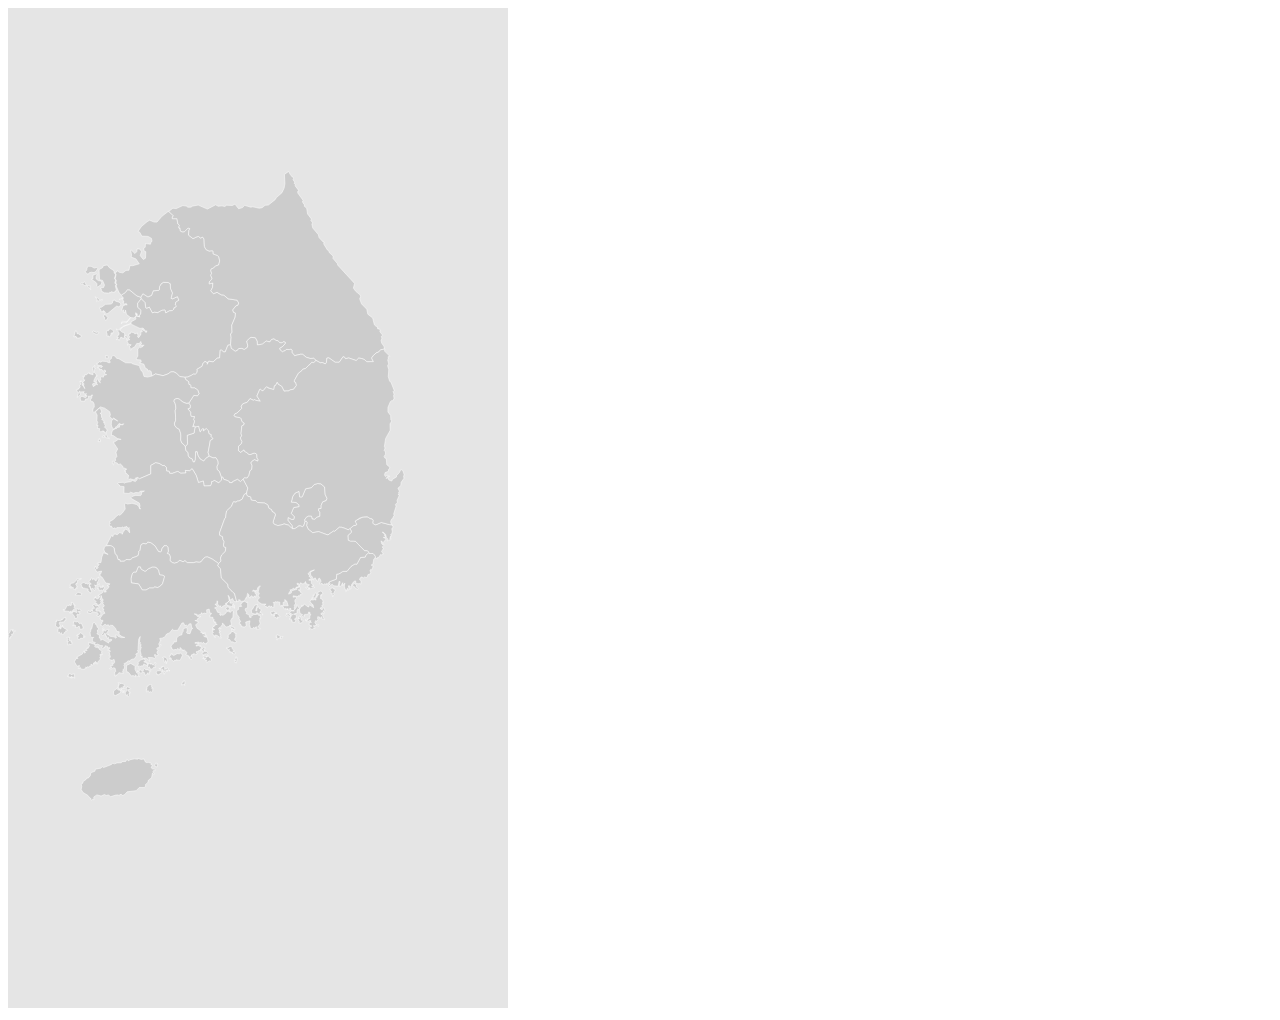
<file: index.html>
<!DOCTYPE html>
<html lang="ko">
  <head>
    <meta charset="UTF-8" />
    <meta http-equiv="X-UA-Compatible" content="IE=edge" />
    <meta name="viewport" content="width=device-width, initial-scale=1.0" />
    <title></title>
    <script src="https://d3js.org/d3.v7.min.js"></script>
    <style>
      .korea {
        width: 500px;
        height: 1000px;
        background-color: rgba(0, 0, 0, 0.1);
      }

      .land {
        fill: #cccccc;
        fill-opacity: 1;
        stroke: white;
        stroke-opacity: 1;
        stroke-width: 0.5;
        transform-origin: center;
        transition: all 0.1s;
      }
      .land:hover {
        fill: #ff0000;
        fill-opacity: 1;
        stroke: white;
        stroke-opacity: 1;
        stroke-width: 0.5;
      }
    </style>
  </head>

  <body>
    <svg
      xmlns="http://www.w3.org/2000/svg"
      xmlns:amcharts="http://amcharts.com/ammap"
      xmlns:xlink="http://www.w3.org/1999/xlink"
      version="1.1"
      class="korea"
    >
      <defs>
        <style type="text/css"></style>

        <amcharts:ammap
          projection="mercator"
          leftLongitude="125.385069"
          topLatitude="38.611881"
          rightLongitude="131.873029"
          bottomLatitude="33.194810"
        ></amcharts:ammap>

        <!-- All areas are listed in the line below. You can use this list in your script. -->
        <!-- {id:"KR-11"},{id:"KR-26"},{id:"KR-27"},{id:"KR-28"},{id:"KR-29"},{id:"KR-30"},{id:"KR-31"},{id:"KR-41"},{id:"KR-42"},{id:"KR-43"},{id:"KR-44"},{id:"KR-45"},{id:"KR-46"},{id:"KR-47"},{id:"KR-48"},{id:"KR-49"},{id:"KR-50"} -->
      </defs>
      <g>
        <path
          id="KR-11"
          title="Seoul"
          class="land"
          d="M133.184,290.751L133.184,290.751L136.984,294.568L137.744,299.961L138.871,300.389L141.281,299.139L144.374,304.958L146.181,304.235L149.772,304.629L153.939,302.327L157.004,302.032L157.686,304.958L161.329,302.886L164.315,302.624L165.994,301.047L165.967,299.896L167.225,299.6L168.509,297.89L167.33,296.804L167.723,294.305L170.918,292.166L169.478,288.611L164.683,290.784L163.136,290.356L164.551,285.022L162.481,280.312L162.375,275.796L160.281,274.511L155.328,274.313L153.152,275.83L151.527,278.599L151.45,281.597L150.348,282.388L145.212,282.783L143.588,287.295L139.971,288.907L134.913,285.714L132.739,289.171L132.739,289.171z"
        />
        <path
          id="KR-26"
          title="Busan"
          class="land"
          d="M361.096,544.776l0.044,0.762h3.966l1.337,1.338l0,0l1.003,1.671l-0.167,1.506l-1.501,1.088l-0.839,5.018l-1.86,0.99l1.6,0.192l0.313,1.629l-1.415,3.033l-0.971,-0.511l-0.603,1.405l0.787,1.373l-0.551,1.724l-2.332,0.671l-0.576,2.202l-1.128,0.703l-1.65,-0.607l-1.285,0.925l-1.65,-1.084l0.104,0.798l-1.624,0.223l-0.603,2.074l1.022,0.158l0.523,1.5l-0.131,2.615l-1.178,-0.638l-1.913,0.319l-0.316,-0.384l-1.938,-0.255l0.21,-1.977l-0.708,-0.447l-1.782,1.308l-1.703,2.679l-0.21,1.785l-0.812,0.097l0.68,1.434l-0.706,1.146l-1.101,-3.569l-1.074,0.19l0.916,3.856l-0.942,0.416l-0.158,-1.467l-0.968,-0.351l0.208,1.657l-1.154,-0.128l0.684,0.924l-1.179,0.829l0.104,-1.753l-0.732,-0.382l-0.813,-3.314l0.551,-3.029l-2.07,2.423l-0.078,-2.869l-1.967,3.603h-1.649l1.021,-4.527l-1.05,-0.382l-0.969,4.909l-4.429,-0.51l-1.493,-1.626l-2.935,2.169l-0.76,-0.894l1.833,-1.529l-1.258,0.19l0.314,-2.319l0,0l6.915,-2.609l0.429,-4.999l2.287,-0.287l3.857,-2.428l4.143,-0.143l4.054,-4.933l3.943,-2.476l1.833,0.316l3.6,-6.625l4.858,-0.571l0.572,-1.858l2.943,-2.705l0,0L361.096,544.776zM346.621,575.597l1.86,1.595l-0.288,1.626l1.939,1.626l-0.499,1.083h-0.891l-0.471,-1.18l-0.629,0.257l-0.577,-1.276l-3.118,-2.295L346.621,575.597z"
        />
        <path
          id="KR-27"
          title="Daegu"
          class="land"
          d="M297.086,513.471L295.773,517.73L294.427,518.646L294.427,518.646L292.012,517.756L290.492,518.131L290.492,518.131L287.008,520.623L284.6,520.682L284.6,520.682L283.867,517.261L279.819,512.278L280.13,509.476L283.556,511.344L285.735,511.344L286.358,508.853L283.245,505.427L284.49,502.313L285.735,499.511L291.03,498.577L290.718,496.708L287.916,494.527L283.245,494.217L284.801,488.3L286.981,485.186L291.03,483.316L291.652,488.923L294.144,488.923L297.569,480.825L303.486,479.58L306.289,476.466L309.715,475.531L312.828,475.843L316.564,478.957L317.188,486.431L319.057,490.479L318.122,492.66L314.697,493.904L313.141,497.33L313.141,500.444L310.649,500.756L310.649,502.625L311.895,504.182L311.895,508.23L308.469,509.476L306.912,511.344L304.109,511.032L303.486,508.23L300.372,508.23L298.192,509.476L296.635,511.967z"
        />
        <path
          id="KR-28"
          title="Incheon"
          class="land"
          d="M113.164,287.218l4.137,-2.71l2.109,-2.838l2.072,0.192l7.44,6.021l0,0l3.817,1.289l0.444,1.581l0,0l0,0l0,0l-3.537,4.536l0,0l0.13,4.017l3.302,2.893l0,0l-0.445,3.779l-1.783,2.321l0,0l-1.995,-0.591l0.472,-1.807l-0.681,-0.526l-0.393,1.676l-0.603,-2.333l0.446,2.99l-1.965,2.266l-3.564,-0.492l-3.668,4.628l-4.586,0.132l-0.341,1.083l-0.996,-0.032l0.839,-0.264l0.523,-1.838l4.56,0.821l3.59,-4.498l-4.036,-3.154l-0.943,-4.271l-0.498,2.301l-1.467,-0.099l0.184,-2.596l-0.813,1.282l-1.205,-0.493l1.205,-4.635l2.988,-1.184l1.231,0.395l-0.918,-1.677l-2.411,1.118l0.053,-1.316l-1.022,-1.085l0.969,0.099l-0.157,-1.25l-1.231,-1.251l0.681,-0.296l0.053,-1.415l-2.778,1.645l-0.996,-0.164l-0.105,-0.066l3.905,-1.613L113.164,287.218zM87.217,288.831l1.833,1.251l0.866,-0.264l1.415,2.008l2.96,-0.428l-0.261,1.448l-2.044,-0.427l-1.86,0.625l-0.394,-0.56l-1.021,0.955l0.367,-2.105L87.217,288.831zM106.819,291.991l0.733,1.185l3.564,0.987l1.388,1.315l0.42,1.842l-2.253,1.414l-1.992,-0.658l-8.858,7.362l-2.856,0.559l0.34,-1.971l-0.943,-0.657l-1.231,0.821l0.891,-0.92l-0.471,-0.723l-1.598,1.249l-1.625,-0.822l0.864,-0.625l-1.545,-1.776l0.235,-1.38l1.651,-0.033l3.931,-2.794l5.555,-0.263l1.337,-0.954l0.681,-2.698L106.819,291.991zM96.991,306.622l2.779,2.891l-0.84,2.134l-1.571,0.427l-0.944,-0.919l0.105,-1.937l-1.18,-0.296l0.891,-2.431L96.991,306.622z"
        />
        <path
          id="KR-29"
          title="Gwangju"
          class="land"
          d="M148.75,559.862L146.924,558.994L144.491,558.907L140.059,560.906L138.06,562.991L136.582,563.078L133.019,560.991L132.411,558.819L130.238,558.732L128.151,564.034L125.805,563.947L124.067,566.033L122.937,570.813L123.372,574.899L130.585,575.94L134.323,582.025L138.06,582.025L141.449,580.026L145.273,580.026L146.751,578.983L149.879,579.592L153.269,577.245L154.66,575.421L156.398,569.336L156.398,567.945L154.312,566.989L151.705,566.729L150.687,562.197z"
        />
        <path
          id="KR-30"
          title="Daejeon"
          class="land"
          d="M190.754,418.231L191.998,423.519L192.306,423.689L192.306,423.689L193.768,421.33L193.768,421.33L194.377,420.683L194.377,420.683L195.76,420.863L195.438,422.167L195.438,422.167L195.37,422.804L195.37,422.804L198.228,420.412L198.228,420.412L200.72,422.902L200.72,422.902L200.958,425.521L203.381,426.675L203.064,428.298L205.08,430.688L202.276,432.557L202.276,432.557L201.342,438.162L201.342,438.162L200.096,444.39L201.262,448.129L201.262,448.129L197.917,450.307L195.737,453.109L192,450.93L189.82,447.193L189.197,443.767L187.64,443.767L187.329,451.863L186.395,454.044L185.149,454.044L184.215,450.93L181.723,449.995L180.167,447.815L179.854,444.39L177.675,442.521L177.363,438.474L179.543,435.981L179.232,427.262L186.083,425.082L187.037,418.965L187.037,418.965z"
        />
        <path
          id="KR-31"
          title="Ulsan"
          class="land"
          d="M360.297,509.05L362.095,510.517L365.073,511.411L365.31,512.235L365.31,512.235L364.885,515.072L364.885,515.072L365.901,516.178L365.901,516.178L367.873,516.827L367.873,516.827L373.229,514.44L373.229,514.44L381.349,516.582L381.349,516.582L384.239,516.991L384.934,518.44L384.906,519.819L383.78,520.59L384.305,523.732L383.65,526.138L382.522,526.65L383.282,526.746L383.099,528.316L381.893,528.83L382.89,529.566L381.631,530.175L383.124,530.88L382.103,532.065L381.107,531.649L379.299,532.932L379.456,530.465L378.304,529.566L377.674,526.618L375.735,524.501L374.241,524.021L376.547,526.361L376.469,527.483L377.438,527.739L377.779,529.182L375.421,529.311L375.943,530.016L376.913,529.758L377.806,531.329L375.211,534.564L372.983,532.867L373.743,535.877L374.896,535.813L374.397,536.807L375.761,536.069L375.761,537.671L374.189,538.887L375.316,540.616L373.506,543.528L375.289,546.022L373.796,546.888L372.616,546.407L370.6,549.477L369.524,549.541L369.261,550.724L367.277,550.053L367.446,548.546L366.442,546.876L366.442,546.876L365.105,545.538L361.14,545.538L361.096,544.776L361.096,544.776L359.555,542.896L359.555,542.896L356.474,542.687L356.474,542.687L350.824,536.83L350.824,536.83L347.571,533.482L345.175,533.274L345.175,533.274L342.437,533.274L340.209,532.228L339.868,527.412L342.094,525.527L342.094,525.527L343.292,524.48L343.292,523.015L341.826,520.593L341.826,520.593L345.74,517.511L345.74,517.511L345.74,517.511L345.74,517.511L347.396,517.337L347.396,517.337L347.396,517.337L347.396,517.337L348.723,516.604L347.372,514.129L347.744,512.575L354.997,508.983z"
        />
        <path
          id="KR-41"
          title="Gyeonggi"
          class="land"
          d="M79.042,265.823l-1.809,-2.08l1.521,-1.651l0.209,-2.278l1.571,-1.486h2.647l3.04,1.75l2.385,-0.66l1.075,1.188l-1.703,2.774l-1.966,1.188l-2.62,-0.33l-2.228,0.594l-1.048,1.419L79.042,265.823zM88.711,324.671l-3.433,-1.771l-1.075,1.246l3.984,2.098l2.07,-0.524l0.734,-1.212l-1.363,-0.524L88.711,324.671zM82.054,277.829l-3.118,-0.099l3.722,3.855l0.34,-0.561l-1.127,-0.823L82.054,277.829zM70.184,325.327l-0.917,0.623l-0.76,-2.853l-1.1,-0.164l-1.521,5.999l1.257,-0.196l0.184,-0.787l0.394,1.278l1.153,-0.361l-0.157,1.442l3.381,-0.524l1.599,-1.867l-3.276,-2.032L70.184,325.327zM74.927,275.159l-1.048,-0.363l-1.232,0.891l1.179,0.726l1.153,-0.495l0.865,1.483l1.86,0.33l0.289,-1.451l-1.441,-2.506L74.927,275.159zM153.915,208.297l-4.89,5.803h-2.803l-4.671,-1.869l-2.492,1.557l-5.605,4.671l-3.426,4.983l1.869,0.934l1.868,3.737l6.296,0.289l3.358,1.891l0.623,3.114l-1.245,0.934l-0.312,1.869l-4.982,-0.623l-0.312,3.737l-1.558,0.935l0.312,2.491l1.868,0.934l-0.311,6.54l-2.181,1.246l-3.114,-3.737l1.246,-4.36l-1.955,-2.464l-2.398,0.072l-0.318,2.704l-1.869,1.869l-3.468,-3.335l-0.74,0.107l0.895,4.892l-0.485,1.865l4.731,1.764l3.426,4.983l-6.54,1.868h-2.83l-0.959,4.537l-2.998,0.175l-3.067,2.459l-3.556,-0.528l-2.018,-1.604l-0.602,1.171l-1.755,0.792l1.1,1.75l-0.865,4.223l1.075,1.782l-0.498,3.099l1.153,0.527l-0.76,1.714l2.647,6.326l2.362,3.096l0,0l4.137,-2.71l2.109,-2.838l2.072,0.192l7.44,6.021l0,0l3.816,1.29l0,0l2.174,-3.457l5.058,3.193l3.618,-1.612l1.624,-4.512l5.136,-0.395l1.103,-0.791l0.077,-2.999l1.625,-2.769l2.175,-1.517l4.953,0.197l2.095,1.286l0.106,4.516l2.07,4.71l-1.415,5.334l1.546,0.428l4.795,-2.173l1.441,3.555l-3.196,2.139l-0.393,2.499l1.179,1.086l-1.284,1.71l-1.258,0.297l0.027,1.15l-1.678,1.577l-2.987,0.263l-3.643,2.071l-0.681,-2.925l-3.065,0.295l-4.167,2.302l-3.592,-0.394l-1.807,0.723l-3.093,-5.818l-2.41,1.25l-1.126,-0.428l-0.76,-5.394l-3.8,-3.816l0,0l-3.537,4.536l0,0l0.13,4.016l3.302,2.893l0,0l-0.445,3.779l-1.783,2.321l0,0l1.229,0.591l-3.957,-0.755l-0.891,1.051l0.813,0.624l-0.393,1.511l-4.691,2.626l0.289,1.51l-7.469,2.56l-2.934,2.231l-0.918,-0.263l0.472,0.984l-1.284,1.377l-2.883,-1.377l2.883,4.033l-0.342,2.065l-1.808,1.114l1.442,1.474h-1.206l0.288,0.852l-1.074,1.081l1.65,-0.688l1.022,1.572l1.834,-3.374l3.014,1.54l0.786,-3.31l0.262,1.639l1.992,1.245l-0.524,1.704l0.576,0.622l0.787,-2.326l-0.341,-1.638l-2.621,-1.344l-0.629,-2.688l-2.201,-0.393l-2.123,-2l1.022,-1.804l3.197,-2.23l6.473,-2.231l9.355,4.527l3.092,-0.393l2.751,3.279l1.258,-0.426l-0.996,1.771l-1.573,-2l-1.913,-0.492l0.157,-0.918l-0.891,0.328l-0.34,0.787l0.943,1.279l-1.913,-0.099l0.733,1.738l-0.917,0.853l0.655,0.196l-2.228,3.342l-1.31,-0.884l0.576,-0.688l-0.603,-3.015l-2.646,0.852l-0.341,-1.082l-3.564,-0.754l-0.733,1.835l-1.704,0.361l0.393,1.737l0.918,0.59l-0.943,1.737l0.969,1.54l-1.415,0.033l-1.153,1.474l1.179,2.587l-1.073,0.95l1.494,-0.623l2.437,0.491l-2.228,2.128l1.284,0.818l-0.183,1.767l0.838,0.786l0.394,-1.604l3.354,-1.898l2.07,-3.405l2.542,0.229l1.389,-2.129l0.943,2.391l-2.149,1.31l4.665,0.066l-2.071,0.588l0.918,1.016l-0.813,-0.36l-1.362,1.31l-1.049,-0.721l-2.017,1.931l0.052,7.065l-1.572,2.746l0.367,0.785l4.297,0.327l0.288,2.091l-1.336,0.425l0.052,0.816l3.904,0.817l1.625,4.147l1.912,0.784l0.446,1.861l1.939,-0.326l1.415,0.914l0.864,4.55l0,0l3.451,-2.073l7.536,1.758l4.929,-1.769l3.003,-2.065l2.579,-0.084l2.983,1.423l3.281,3.376l5.085,0.697l0,0l2.759,-0.231l0,0l3.773,-1.699l0,0l1.701,-1.235l2.206,0.136l1.792,-1.745l0.165,-2.104l0,0l-0.302,-1.083l5.078,-3.003l0,0l0.799,-2.623l2.334,-2.565l0.801,1.188l1.48,-0.022l-0.272,2.065l1.595,-3.218l4.294,0.78l4.048,-3.737l2.491,-0.311l0.623,-7.785h1.557l1.557,1.869h1.869l2.657,-6.634l2.643,-0.582l0,0l0.617,-7.421l-0.623,-3.426l1.558,-1.245l-0.312,-7.474l3.426,-8.097l0.312,-4.048l-1.949,-0.709l-0.785,-2.376l3.131,-4.024l2.06,-0.701l0.792,-2.179l-1.648,-2.895l-8.951,-1.363l-4.299,-3.687l-2.684,-0.324l-4.105,-2.474l-3.632,1.398l-2.634,-2.838l1.745,-3.506l0.31,-4.379l-3.583,0.901l0.12,-2.02l2.693,-3.072l-1.318,-3.498l0.824,-1.957l-0.847,-2.942l0.589,-1.522l2.257,-0.75l1.795,-2.061l3.304,-1.071l0.998,-3.959l-0.816,-4.026l-1.441,-1.586l-4.196,-1.417l-0.083,-2.697l-0.879,-0.602l-3.212,0.342l-3.088,-1.525l-1.554,-3.017l-0.402,-7.501l-1.421,-1.969l-1.954,1.043l-2.088,-1.547l-1.483,0.195l-4.098,1.929l-4.459,-3.578l0.482,-5.312l1.091,-0.918l-1.967,-0.877l-3.654,3.736l-2.431,0.162l-1.64,-0.829l-0.394,-3.184l-0.992,0.31l-0.179,-1.074l0.623,-1.868l-1.558,-1.246l-0.934,-5.294h-4.671v-1.868l1.245,-0.935l-4.729,-4.408l0,0l-1.325,0.578L153.915,208.297zM92.721,272.95l-2.49,-0.363l-2.097,-1.649l-0.026,-2.309l1.022,-2.079l-0.917,-0.561l-3.224,1.319l-0.079,3.399l-1.52,0.561l4.586,3.166L89,275.884l-0.263,2.077l1.075,1.054l3.564,-2.736l0.393,-2.044L92.721,272.95zM108.26,276.61l-1.467,-1.352l0.786,-3.166l-1.153,-1.715l1.233,-3.729l-1.364,-1.683l-0.34,-2.278l-4.507,-2.939l-2.149,-2.774l-3.931,0.727l-0.838,2.015l-3.485,1.882l0.524,10.065l2.987,0.792l1.966,4.583l-0.865,2.373l-3.17,0.593l1.153,2.075l-0.577,0.791l3.275,1.944l5.346,0.362l0.027,-1.021l0.891,0.429l0.577,-0.922l3.144,0.922l0.812,-1.647l1.364,-0.396l-1.18,-4.712L108.26,276.61zM102.73,320.999l-1.938,0.426l-0.184,1.279l-1.545,-0.131l-0.708,1.509l0.813,1.967l-0.34,1.868l1.886,-0.033l0.053,0.917l0.629,-0.065l1.336,-1.115l-0.261,-0.852l1.519,-0.098l-1.153,-1.311l1.258,-0.033l-0.209,-0.754l0.995,0.722l0.682,-1.967l-1.311,-1.705L102.73,320.999z"
        />
        <path
          id="KR-42"
          title="Gangwon"
          class="land"
          d="M280.637,163.399L282.052,166.205L284.201,168.942L284.776,168.775L285.563,170.51L285.014,171.778L286.769,174.113L286.192,175.415L287.345,176.416L287.188,177.882L290.883,182.749L289.756,183.249L289.705,184.948L295.207,192.541L294.578,192.973L294.84,194.637L296.438,196.867L296.412,198.331L298.719,200.326L299.556,205.944L303.541,211.127L302.727,212.256L304.746,214.979L303.829,215.975L304.746,220.024L310.326,226.591L311.035,229.607L315.069,233.915L316.17,234.014L315.672,235.902L319.42,242.061L321.099,243.251L321.019,244.311L325.107,248.048L325.028,250.529L329.404,255.553L329.64,257.006L346.568,275.456L345.363,280.103L347.748,283.332L352.229,287.021L352.596,288.831L351.653,290.773L353.592,295.938L358.753,301.232L359.854,306.26L364.678,310.004L366.38,316.865L368.213,318.473L369.235,318.375L369.708,320.9L371.359,320.966L372.171,322.048L371.909,323.852L374.713,327.261L373.245,328.375L373.953,330.145L373.113,332.536L373.664,335.124L376.391,339.052L376.074,340.23L376.889,341.065L376.889,341.065L372.619,341.779L372.619,341.779L370.752,343.959L368.26,344.894L365.457,347.385L365.457,347.385L363.9,349.564L363.9,350.81L363.9,350.81L365.457,353.613L358.936,353.774L358.936,353.774L356.282,351.507L353.337,350.478L350.731,350.081L348.188,352.591L340.774,349.981L337.435,350.696L336.757,349.375L335.038,348.693L335.038,348.693L332.136,352.99L332.136,352.99L331.202,354.235L327.154,354.235L320.925,349.876L318.911,350.06L318.369,354.767L317.258,355.883L314.196,354.512L312.282,354.767L308.039,352.435L308.039,352.435L305.665,350.301L302.18,350.511L298.23,349.237L298.23,349.237L294.651,346.329L292.646,346.239L292.646,346.239L288.42,347.24L288.42,347.24L286.538,347.708L285.722,346.313L285.722,346.313L283.929,344.671L284.034,342.055L284.034,342.055L283.071,341.247L281.617,341.573L281.617,341.573L278.339,341.433L277.151,342.686L277.151,342.686L275.188,343.343L275.188,343.343L274.496,343.812L272.186,342.047L271.526,340.354L274.784,338.333L277.132,335.61L277.238,334.247L277.238,334.247L275.685,333.72L274.323,334.551L274.323,334.551L273.273,334.815L273.273,334.815L271.565,334.585L270.094,332.854L267.974,332.421L265.995,330.915L263.544,331.502L261.758,333.946L258.113,333.038L254.445,336.112L254.445,336.112L249.378,336.97L249.378,336.97L249.106,333.129L249.106,333.129L247.332,329.829L243.074,329.388L241.579,330.33L241.579,330.33L238.742,333.011L239.735,337.691L239.314,339.489L236.167,341.587L233.844,340.436L230.815,340.53L229.37,342.402L227.19,343.336L223.141,340.222L222.524,336.744L222.524,336.744L223.141,329.322L222.518,325.896L224.076,324.651L223.764,317.178L227.19,309.081L227.501,305.033L225.552,304.323L224.768,301.947L227.898,297.923L229.958,297.222L230.751,295.043L229.103,292.148L220.152,290.785L215.853,287.098L213.169,286.774L209.064,284.3L205.432,285.698L202.798,282.86L204.542,279.354L204.853,274.975L201.27,275.876L201.39,273.856L204.083,270.784L202.764,267.286L203.588,265.33L202.741,262.387L203.33,260.865L205.587,260.116L207.382,258.055L210.687,256.984L211.685,253.024L210.869,248.999L209.427,247.412L205.231,245.995L205.148,243.298L204.269,242.696L201.056,243.038L197.968,241.513L196.414,238.496L196.012,230.995L194.591,229.026L192.637,230.069L190.548,228.522L189.065,228.717L184.967,230.646L180.507,227.068L180.99,221.757L182.081,220.838L180.113,219.961L176.459,223.697L174.028,223.859L172.388,223.03L171.995,219.847L171.003,220.156L170.824,219.082L171.447,217.214L169.889,215.968L168.956,210.674L164.285,210.674L164.285,208.806L165.53,207.871L160.801,203.462L160.801,203.462L164.835,200.217L168.194,200.597L174.872,197.543L178.281,198.066L179.879,199.257L183.065,199.142L184.201,198.201L190.203,197.08L199.417,201.069L207.639,196.843L210.237,198.276L214.016,197.868L216.674,198.537L218.627,197.225L224.404,197.515L226.939,196.122L230.596,200.713L234.517,199.606L236.625,197.371L242.905,199.208L244.682,198.772L251.117,200.209L254.076,199.75L257.05,197.316L260.383,197.042L267.162,191.64L268.449,189.533L273.969,184.7L276.128,180.106L276.941,175.523L276.415,166.459z"
        />
        <path
          id="KR-43"
          title="North Chungcheong"
          class="land"
          d="M213.488,469.625L211.308,463.387L209.127,461.518L208.816,458.716L208.816,458.716L210.062,455.912L209.75,452.798L207.882,449.685L207.882,449.685L205.088,449.95L201.262,448.129L200.096,444.391L201.342,438.162L201.342,438.162L202.276,432.557L202.276,432.557L205.08,430.688L203.064,428.298L203.381,426.675L200.958,425.521L200.72,422.902L200.72,422.902L198.228,420.412L198.228,420.412L195.37,422.804L195.37,422.804L195.438,422.167L195.438,422.167L195.76,420.863L194.377,420.683L194.377,420.683L193.768,421.33L193.768,421.33L192.306,423.689L192.306,423.689L191.998,423.519L191.998,423.519L191.998,423.519L191.998,423.519L190.754,418.231L190.754,418.231L187.037,418.965L186.421,418.105L185.315,418.286L185.315,418.286L184.738,419.067L184.738,419.067L186.6,412.982L185.521,411.841L186.44,408.566L183.108,408.37L182.657,407.021L182.657,407.021L182.657,404.218L179.854,400.792L182.035,400.169L182.346,397.366L182.346,397.366L180.789,395.187L185.772,387.402L189.509,387.713L191.066,385.844L189.82,382.107L186.706,379.928L183.832,379.928L183.832,379.928L182.754,379.45L182.915,377.459L182.915,377.459L182.326,376.973L182.326,376.973L180.846,376.266L180.846,376.266L180.616,373.612L177.784,371.697L176.876,369.282L179.636,369.051L179.636,369.051L183.409,367.352L183.409,367.352L185.109,366.117L187.315,366.253L189.107,364.508L189.272,362.404L189.272,362.404L188.97,361.321L194.048,358.318L194.048,358.318L194.847,355.695L197.181,353.13L197.981,354.318L199.462,354.297L199.19,356.362L200.785,353.144L205.08,353.925L209.127,350.188L211.619,349.876L212.242,342.091L213.799,342.091L215.356,343.959L217.225,343.959L219.881,337.326L222.524,336.744L223.141,340.222L227.19,343.336L229.37,342.402L230.814,340.53L233.844,340.436L236.167,341.587L239.314,339.489L239.735,337.691L238.742,333.011L241.579,330.33L241.579,330.33L243.074,329.388L247.332,329.829L249.106,333.129L249.106,333.129L249.378,336.97L249.378,336.97L254.445,336.112L254.445,336.112L258.113,333.038L261.758,333.947L263.544,331.503L265.995,330.915L267.974,332.421L270.094,332.854L271.565,334.585L273.273,334.815L273.273,334.815L274.323,334.551L274.323,334.551L275.685,333.72L277.238,334.247L277.238,334.247L277.132,335.61L274.784,338.333L271.526,340.354L272.186,342.047L274.496,343.812L275.188,343.343L275.188,343.343L277.151,342.686L277.151,342.686L278.339,341.433L281.617,341.573L281.617,341.573L283.071,341.248L284.034,342.055L284.034,342.055L283.929,344.671L285.722,346.313L285.722,346.313L286.537,347.709L288.42,347.24L288.42,347.24L292.646,346.239L292.646,346.239L294.651,346.329L298.23,349.237L298.23,349.237L302.18,350.511L305.665,350.301L308.039,352.435L308.039,352.435L305.839,354.589L303.698,354.343L303.698,354.343L301.426,356.951L301.426,356.951L300.81,357.231L300.81,357.231L297.526,360.474L294.729,361.281L294.729,361.281L293.945,362.522L293.945,362.522L290.405,365.264L287.254,370.921L287.254,370.921L286.422,372.483L286.422,372.483L286.37,373.814L287.682,374.423L287.682,374.423L288.475,377.331L285.637,381.22L281.65,381.999L281.65,381.999L280.726,383.027L278.291,382.976L278.291,382.976L276.102,383.156L276.102,383.156L273.615,378.242L270.383,376.398L269.204,374.43L269.204,374.43L267.539,377.471L266.41,377.814L265.965,381.041L265.965,381.041L265.6,381.607L259.908,379.871L259.908,379.871L259.488,379.243L259.488,379.243L258.426,378.867L257.816,379.491L257.816,379.491L255.287,382.576L253.911,382.766L253.911,382.766L252.276,381.021L251.77,381.326L251.77,381.326L248.91,388.001L248.91,388.001L252.297,393.237L247.706,392.329L247.706,392.329L246.528,391.665L245.323,392.25L242.015,390.622L242.015,390.622L239.146,394.347L239.146,394.347L234.903,395.767L233.223,398.138L233.705,400.355L230.477,403.687L230.477,403.687L228.723,405.236L228.723,405.236L227.163,405.588L227.163,405.588L226.175,407.492L226.902,408.588L232.257,409.717L233.473,410.935L233.331,411.863L233.331,411.863L234.294,413.829L234.294,413.829L236.297,415.188L235.876,416.891L235.876,416.891L233.864,417.782L233.057,425.393L233.057,425.393L233.652,427.863L232.372,429.875L233.685,433.122L233.685,433.122L234.179,433.429L234.179,433.429L233.18,435.986L230.524,438.289L230.524,438.289L230.455,442.566L232.604,444.342L232.604,444.342L236.012,441.786L236.475,443.228L238.969,444.704L238.969,444.704L240.816,446.273L240.816,446.273L241.988,446.669L241.988,446.669L243.972,445.834L243.972,445.834L246.2,445.047L248.216,445.742L248.216,445.742L248.835,446.81L248.835,446.81L248.986,449.973L248.986,449.973L250.243,451.842L250.243,451.842L249.649,453.12L246.534,451.713L244.131,453.136L242.951,454.874L244.125,457.827L243.715,461.393L241.963,462.853L240.926,467.482L239.089,470.075L236.22,469.979L235.139,471.05L232.404,473.613L229.514,471.335L229.514,471.335L224.534,473.731L224.176,474.633L221.578,474.637L221.424,473.721L219.724,472.68L215.634,471.268L215.634,471.268L214.583,469.001z"
        />
        <path
          id="KR-44"
          title="South Chungcheong"
          class="land"
          d="M92.065,432.238l0.943,0.713l-0.786,0.098l-0.105,0.906l-1.31,-0.616l-0.472,0.681l-0.235,-1.393l1.073,-0.745l0.026,-1.328h0.656L92.065,432.238zM95.523,423.813h1.206l0.158,1.167l1.467,0.486l-0.577,-1.361l1.285,-1.005l-0.263,-2.141l-2.358,-1.752l0.995,-1.428l-0.864,-1.427l0.157,-1.817l-1.1,0.324l0.34,-2.012l-2.227,-1.233l0.812,-0.877l-1.021,-1.363l-0.104,-3.248l-1.468,-0.683l1.52,-0.975l0.053,-1.137l-0.97,-2.601l-1.337,-0.617l-3.72,3.77l1.651,3.379l-0.315,5.195l0.891,2.045l-1.075,2.888l1.363,-0.389l-0.628,3.341l2.438,0.389l-0.551,1.882l1.729,1.523l0.969,-1.102l1.914,0.032L95.523,423.813zM100.503,349.912l-0.499,-2.092l-2.358,-0.393l0.052,2.78L100.503,349.912zM99.481,428.285l-0.628,-1.134l-1.022,-0.098l-0.943,0.454l0.524,1.426l-2.516,-1.394l-0.708,1.62l1.86,-0.162l5.268,1.75l0.157,-0.939l-2.725,-0.745L99.481,428.285zM211.308,463.387l-2.18,-1.869l-0.312,-2.802l1.246,-2.804l-0.312,-3.114l-1.869,-3.113l-2.793,0.266l-3.827,-1.821l-3.346,2.178l-2.179,2.803L192,450.93l-2.18,-3.736l-0.623,-3.427h-1.557l-0.312,8.097l-0.934,2.181h-1.246l-0.934,-3.114l-2.492,-0.935l-1.557,-2.18l-0.312,-3.426l-2.18,-1.868l-0.312,-4.048l-1.703,-2.052l-1.749,-1.346l-1.211,-3.094l0.134,-4.036l-0.269,-2.825l-1.345,-3.901l-2.691,-1.48l-1.883,-2.556l-0.135,-2.019l1.077,-2.421v-3.095l-0.135,-3.498l-0.269,-3.363l0.672,-2.421l-0.269,-3.095l-0.539,-2.018l-1.076,-2.018l0.403,-1.749l2.691,-1.077l2.556,0.807l1.48,1.614l2.691,1.615l2.556,0.942l2.438,-0.203l4.982,-7.785l3.737,0.312l1.557,-1.869l-1.245,-3.737l-3.114,-2.18h-2.875l-1.078,-0.478l0.161,-1.991l-0.589,-0.487l-1.48,-0.707l-0.229,-2.654l-2.833,-1.915l-0.908,-2.415l-5.085,-0.697l-3.281,-3.376l-2.983,-1.423l-2.579,0.084l-3.003,2.065l-4.929,1.769l-7.536,-1.758l-3.451,2.073l-4.481,1.063l-3.563,-0.652l-1.494,-4.993l-1.126,-0.391l-1.677,-3.886l0.078,-1.372l-7.495,-2.025l-0.367,-0.785l-6.342,-0.229l-6.788,-4.051l-2.201,-0.36l-1.546,-2.256l-2.018,-0.719l-0.891,0.654l-0.708,1.373l0.525,0.556l-2.595,2.419l0.996,1.895l-1.258,0.653l-2.673,-1.34l-3.956,-0.392l-2.097,1.045l-0.813,-0.523l-1.965,1.667l-0.708,-0.36l0.315,1.83l3.145,0.719l0.812,-0.491l0.446,1.241l0.996,0.164l-1.651,1.339l-0.707,-1.11h-2.464l-0.209,1.077l1.442,-0.163l0.182,1.143l0.918,0.163l-0.184,1.338l0.943,-0.914l1.18,0.262l0.865,1.828l1.677,-1.338l0.917,0.425l0.026,1.501l-1.31,0.62l0.34,1.143l2.149,0.816l-3.302,0.979l0.157,1.533l-1.939,-0.26l-1.231,0.717l0.603,2.218l-1.441,1.239l0.891,1.859l-2.07,-1.826l0.419,-1.696l-1.598,-0.294l-1.126,2.674l0.969,0.75l-0.289,1.173l0.865,1.142l-1.127,-0.554l-0.864,0.88l-0.76,-0.424l-0.026,1.041l-0.943,-0.063l-0.393,1.108l-0.969,-2.346l0.235,-0.75l3.04,-0.913l0.157,-0.684l-2.097,-0.456l0.079,-1.174l1.65,-3.653l1.756,-0.946h-0.97l-0.183,-1.599l-1.651,-1.469v-3.231l0.944,-1.306l-0.996,0.099l-0.812,-1.045l1.021,-0.261l0.183,-1.567l-2.332,1.796l1.047,5.125l-0.838,1.306l0.367,1.077l-3.695,-1.077l0.445,-0.686l-1.468,0.098l-2.357,1.893l-0.917,-0.783l-0.498,2.251l-1.862,-0.131l1.337,1.208l-0.892,0.685l0.682,1.696l0.996,-0.065l-2.071,2.739l1.415,1.565l-1.1,0.098l1.625,4.334l-1.913,-3.683l-0.682,0.521l0.053,-3.716l-1.022,-0.064l-0.079,-1.077l-0.472,0.75l-0.628,-0.293l0.576,1.043l-0.917,0.033l1.284,1.206l-0.183,1.174l-1.311,1.01l0.734,0.651l-0.419,1.564l-1.049,0.847l-0.419,-0.521l0.026,1.271l-1.809,0.358l1.206,2.801h0.865l-1.363,4.916l3.092,-2.67l-1.153,-3.679l1.547,0.846l3.538,-0.26l-1.022,1.335l1.913,1.074l1.232,-0.585l-1.258,2.343l1.048,-0.651l0.891,0.651l-1.546,1.921l-3.563,-1.53l-1.835,1.465l0.551,3.287l3.905,0.39l1.073,-2.31l2.307,-0.227l0.628,-0.813l-0.314,-1.823l2.097,0.098l1.86,-1.531l0.394,0.749l-0.812,0.293l-0.08,2.214l-1.126,1.367l0.315,2.148l2.175,0.292l1.073,2.31l0.131,3.154l-1.048,0.748l-0.551,2.925l1.022,1.723l6.656,-5.753l4.298,1.235l5.005,3.543l0.734,3.021l-0.654,1.689l2.357,2.891l1.494,-1.268l4.14,2.987l-4.192,-2.24l-2.019,2.111l-0.235,3.407l0.55,2.79l1.232,1.297l-0.263,1.2l2.62,-1.329l0.315,-1.396l0.787,-0.064l2.516,-3.277l2.437,1.007l2.228,-0.779l-0.997,1.232l-2.699,-0.453l-0.681,2.757l-1.494,-0.097l-1.52,1.491h-1.257l-2.386,1.654l-0.917,1.913l-0.418,3.209l1.782,0.032l4.717,3.272l3.25,0.681l-2.595,-0.228l-4.062,2.818l-1.284,0.098l4.56,6.895l-1.729,3.138l0.891,4.496l-1.494,1.616l0.184,2.23l-0.759,0.97l-2.359,-0.227l-0.027,2.746l1.075,0.969l0.289,-2.391l1.179,-0.323l2.621,0.938l0.917,1.842l1.389,-1.39l2.542,2.197l1.336,2.938l0.813,-0.711l1.048,0.485l-0.026,0.836l1.179,-0.32l-2.437,1.938l1.049,-0.193l0.288,2.808l1.048,-0.096l2.254,2.58l-0.76,0.484l0.052,2.128l0.733,0.743l1.127,-0.613l4.271,1.064l1.39,-2.161l0.682,0.327l1.304,-0.557l1.479,1.356l11.522,-4.983l0.003,-8.426l4.68,-2.675l3.677,0.669l3.757,2.265l1.264,-0.379l2.19,2.007l0.312,3.737l2.43,0.191l0.532,2.017l2.546,0.183l5.663,-2.1l2.843,1.889l5.294,-0.312l-0.624,-2.491l4.36,0.312l2.415,-2.012l1.132,1.624l2.958,5.093l2.215,7.128l4.909,-1.557l0.696,4.982l6.54,-0.312l0.934,-1.868l0.157,-2.201l1.026,-0.182l1.884,-0.999l4.095,2.448l2.803,-2.804v-2.48L211.308,463.387z"
        />
        <path
          id="KR-45"
          title="North Jeolla"
          class="land"
          d="M128.491,470.061L129.795,469.504L131.274,470.86L142.797,465.877L142.8,457.451L147.479,454.776L151.157,455.445L154.914,457.71L156.177,457.331L158.367,459.338L158.679,463.075L161.109,463.267L161.641,465.283L164.187,465.466L169.85,463.366L172.693,465.255L177.987,464.943L177.363,462.452L181.723,462.764L181.723,462.764L184.137,460.752L185.27,462.376L185.27,462.376L188.228,467.469L190.443,474.597L195.352,473.04L196.048,478.022L202.588,477.711L203.522,475.843L203.522,475.843L203.679,473.642L204.706,473.46L204.706,473.46L206.589,472.461L210.685,474.909L213.488,472.105L213.488,469.625L213.488,469.625L214.583,469.001L215.634,471.268L215.634,471.268L219.724,472.68L221.424,473.721L221.578,474.637L224.176,474.633L224.534,473.731L229.514,471.335L229.514,471.335L232.404,473.612L235.139,471.05L235.139,471.05L239.846,480.006L238.561,485.009L238.561,485.009L236.24,486.52L234.198,491.132L231.099,493.013L229.64,493.021L229.64,493.021L227.817,494.169L225.806,493.73L225.806,493.73L225.157,494.202L225.157,494.202L223.502,498.271L218.573,502.998L217.792,507.811L217.792,507.811L217.638,509.723L216.747,510.519L216.747,510.519L211.536,524.899L211.706,527.211L214.473,528.581L214.473,528.581L214.895,531.482L214.895,531.482L216.162,533.749L215.478,537.083L216.167,539.007L217.796,539.434L217.341,543.434L217.341,543.434L213.646,546.993L212.492,550.135L213.041,552.997L210.829,555.297L210.829,555.297L210.6,555.501L210.6,555.501L204.236,551.048L204.236,551.048L199.702,548.973L199.702,548.973L197.709,549.082L197.709,549.082L195.958,550.064L193.013,553.851L191.266,554.313L191.266,554.313L188.078,553.95L185.7,554.647L185.7,554.647L179.559,554.666L178.434,554.012L178.434,554.012L176.997,552.642L175.07,553.761L175.07,553.761L171.921,552.409L170.624,553.242L170.624,553.242L169.661,554.141L169.661,554.141L166.634,555.226L166.634,555.226L164.539,554.688L161.953,552.717L161.953,552.717L162.371,549.112L161.363,546.241L161.363,546.241L159.288,545.573L160.348,543.267L160.348,543.267L159.892,538.861L158.544,537.824L156.034,537.747L155.054,539.53L155.054,539.53L154.057,540.171L153.388,543.268L153.388,543.268L152.366,543.961L150.398,543.393L150.398,543.393L146.848,537.737L146.848,537.737L142.813,534.754L139.795,534.147L138.229,536.01L137.147,535.795L137.147,535.795L135.623,535.44L135.623,535.44L133.361,536.419L132.568,538.404L132.568,538.404L132.132,542.17L132.132,542.17L130.531,543.797L130.531,543.797L130.792,544.566L130.792,544.566L130.168,547.531L127.761,548.749L127.761,548.749L124.627,549.711L123.1,551.204L123.1,551.204L121.029,551.911L120.066,551.485L120.066,551.485L117.972,551.598L116.524,553.138L112.182,553.369L112.182,553.369L111.807,551.672L110.098,551.672L108.852,547.624L106.984,545.444L106.05,539.839L104.181,538.281L104.181,538.281L102.313,537.659L102.313,537.659L98.486,537.158L103.595,527.354L104.958,528.637L105.193,527.066L106.976,525.912L109.177,526.842L111.405,524.758L113.947,525.079L114.182,526.329L115.702,522.771L116.253,522.93L116.2,521.711L117.641,521.295L119.239,521.776L121.703,524.822L121.388,521.552L120.419,520.974L121.572,519.915L120.183,519.947L118.139,518.247L117.851,519.113L116.383,518.89L115.597,519.819L114.365,518.857L113.947,519.627L109.046,519.595L107.893,520.686L106.976,520.621L106.635,519.627L106.059,520.686L104.355,519.947L103.254,517.927L102.023,518.504L101.289,516.867L102.338,514.975L101.08,513.947L105.377,511.507L108.706,507.941L110.54,506.753L111.693,507.363L114.182,505.243L117.248,501.001L116.54,496.693L117.589,495.084L119.449,496.017L124.062,495.309L128.543,496.5L130.639,498.235L131.975,501.259L132.657,500.615L131.426,500.261L132.028,497.979L131.346,495.084L122.594,490.097L124.035,488.615L127.232,487.393L132.526,487.618L133.442,486.492L133.521,484.398L136.431,482.981L132.264,483.11L130.613,484.753L127.809,484.463L125.661,485.235L122.411,484.237L121.048,485.461L115.885,485.171L116.069,478.632L111.535,478.148L111.509,477.053L109.623,475.57L110.356,474.668L115.256,474.313L116.409,475.313L117.117,474.475L122.829,473.668L124.48,472.442L127.363,473.571L129.066,471.701L129.381,470.379z"
        />
        <path
          id="KR-46"
          title="South Jeolla"
          class="land"
          d="M66.489,668.908l0.367,1.199l-1.834,-1.168l-0.682,1.199l-0.21,-1.609l-1.021,0.063l0.026,1.577l-0.472,-1.104l-2.463,-0.19l0.184,-1.105l-0.944,0.222l1.704,-1.579l-0.236,-0.314l0.838,-1.075l1.284,1.674l3.328,-0.884L66.489,668.908zM93.218,644.821l0.891,-0.665l-0.472,-1.14l-2.411,-1.711l-0.681,-1.772l-0.917,0.317l0.629,-1.109l-2.437,0.792l-1.337,-1.521l0.761,-0.665l-0.733,-1.078l-5.766,-1.805l-0.131,2.472l0.996,0.538l-1.493,2.914l-0.838,-0.666l-0.079,1.204l-1.232,0.412l1.101,1.203l-1.887,0.157l-0.367,1.044l0.734,0.824l-1.128,0.538l-0.497,-2.278l-1.73,3.354l-5.241,2.88l0.943,1.707L69.24,650.2l-1.126,0.443l-1.729,3.098l2.699,4.554l2.333,-0.79l0.289,0.79l-1.022,0.441l0.393,0.602l-0.943,1.231h1.65l-0.131,-0.727l0.761,-0.222l0.917,1.612l2.253,0.063l2.647,-0.979l-0.655,-1.265l1.231,0.537l0.918,-0.885l0.602,0.664l0.892,-1.201l1.624,0.127l0.131,-2.119l1.494,0.791l1.572,-0.822l-0.813,-0.98l0.891,-0.379l0.812,0.696l-0.367,-1.202l1.153,0.854l-0.236,-1.803l1.389,1.74l-0.366,0.727l1.231,0.031l-0.026,-1.676l2.804,-3.162l-0.708,-1.645l1.311,-1.677l-1.206,-0.349l0.026,-0.854l1.495,-0.411l0.576,0.854l-0.052,-1.613L93.218,644.821zM51.552,617.974l1.048,-0.158l-1.258,-1.905l0.053,-1.461l5.031,-0.666l0.341,-1.334l1.153,-0.159l-0.263,-2.828l-2.017,0.318l-0.969,1.906l-1.232,-0.254l0.209,0.635l-1.206,0.73l-3.983,-0.604l0.42,1.207l-0.813,0.382l-0.131,-0.541l-0.393,0.763l0.577,0.698l-0.734,3.271l2.857,1.809l2.123,-0.603L51.552,617.974zM130.875,665.781l-2.07,-0.726l-1.809,-3.759l0.079,-2.813L126,657.282l-3.381,-1.832l-4.062,1.96l-0.052,5.117l0.707,0.665l-0.498,0.884l1.966,0.411l2.83,3.6l1.546,-0.6l2.49,1.263l-0.184,-2.083l1.18,1.483l2.777,0.505l-1.389,-1.862L130.875,665.781zM55.378,619.688l-0.97,-2.382l-0.157,1.81l-1.231,-0.063l-0.105,1.999l-0.97,-0.571l0.262,-0.603l-2.096,0.444l-0.21,2.95l0.603,1.65l1.126,-0.793l-0.051,1.109l0.838,0.508l1.284,-1.016l-0.105,1.555l0.969,0.317l1.495,-0.666l0.026,-1.079l1.493,-1.015l0.158,-1.047l1.074,0.286l0.472,-1.206L55.378,619.688zM122.62,680.677l-3.354,-2.146l-0.654,1.546l-0.892,-0.095l1.808,2.05l-2.07,2.111l-0.053,1.608l0.708,1.639l1.363,-0.788l-0.131,1.607l0.996,0.472l0.89,-1.039l-0.131,-2.615l1.102,0.378l0.262,-1.071l-1.311,-0.033l-1.074,-2.646l1.992,-0.253L122.62,680.677zM115.361,675.819l-2.751,-0.536l-0.524,0.725l-0.472,-1.388l-1.415,0.063l1.231,1.672l-0.891,0.095l-0.263,0.757h0.97l-1.126,0.663l0.393,1.261l-0.917,0.41l1.599,0.41l-0.053,1.167l2.568,0.536l-1.336,-1.545l1.991,-0.505l-0.104,0.914l1.886,-0.031l-1.232,-1.923h1.809l-0.603,-1.736L115.361,675.819zM112.897,681.969l-0.602,1.01l-0.498,-1.104l-1.389,0.284l-1.546,-1.608l-3.275,2.491l-0.079,2.459l0.839,1.953l1.389,0.063l4.664,-2.679l0.236,-1.545l1.127,-0.6l1.152,2.019l0.053,-1.671l1.231,1.387l0.471,-1.859l-1.101,0.347L112.897,681.969zM59.807,637.126L60.776,637l0.551,-1.299l0.603,0.981l1.808,-0.506l0.367,-1.173l-0.419,-1.11l-0.708,0.635l0.236,-1.997l-1.44,0.444l-0.838,-1.269l0.786,-2.124l-1.048,0.254l0.157,-0.793l-1.86,0.445l0.602,1.427l-0.524,2.535l0.813,-0.444l0.602,0.571l-0.655,0.602V637.126zM83.522,601.867l-0.76,1.813l-2.804,-0.891l-0.472,1.812l3.302,1.017l1.572,-1.875l3.145,0.35l0.367,0.858l1.284,-0.571l1.388,1.907l-1.703,1.079l0.445,0.668l1.756,0.54l0.183,-0.953l1.495,-0.223l0.051,-3.688l-1.074,0.446l0.026,-1.271l-3.119,0.317l-0.969,-0.826l1.022,-0.478l-1.075,-0.731l1.153,-0.19l0.053,-1.24l2.411,0.159l-0.026,-0.986l-1.441,-1.241l-2.254,0.191l-1.311,-1.655l-1.571,1.05l2.07,2.959l-1.023,0.637l-1.178,-0.605l-0.209,1.623l0.708,0.635l-1.101,0.383L83.522,601.867zM70,618.576l1.415,-0.127l0.629,3.016l2.777,-0.571l0.289,-1.777l-1.808,-4.064l-1.782,0.668l-1.704,-2.223l-1.729,0.539l-1.809,-0.922l-0.34,1.208l-0.656,0.032l0.446,1.429l-0.865,2.127l2.044,-1.206l0.104,1.016l0.656,-0.286l-0.368,1.874l1.179,-0.159l0.682,0.761L70,618.576zM75.425,628.695l0.315,-1.521l-3.04,-2.347l-0.97,0.317l-0.629,1.554l-0.786,-0.571L70,627.08l-1.179,0.094l0.262,1.016l0.996,-0.634l0.576,0.728l-1.047,1.618l0.708,1.616l2.043,-0.57l0.472,-0.951l1.677,0.569l0.629,-1.045l1.52,-0.158l0.288,-1.206L75.425,628.695zM73.774,578.85l0.131,0.701l0.969,-0.287l-0.549,0.765l1.886,0.383l0.42,-0.606l0.838,1.052l1.781,-0.158l0.97,0.605l-0.42,1.656l0.917,0.19l0.865,1.594l1.415,0.127l0.969,-1.911l-1.152,-0.733l-0.394,-2.422l-1.415,-0.988l0.498,-2.74l-0.524,-0.639l-1.389,0.894l-0.394,-1.053l-1.965,0.351l-0.996,-1.243l-1.047,0.224l-2.281,1.371l0.76,1.786L73.774,578.85zM65.073,604.347l-1.572,0.286l3.04,3.846l0.368,2.065l2.201,-0.351l0.498,-1.398l-0.917,-1.651l0.786,-1.145l1.126,0.509l1.599,-1.239l-1.73,-1.112l-0.026,-0.795l1.835,0.063l0.602,-0.795l-1.389,-1.813l-0.471,0.764l-2.201,-0.891l-0.577,0.381l0.157,1.781l0.891,0.73l-0.498,0.922l-3.092,-1.112L65.073,604.347zM73.145,587.452l0.629,-1.88L70,584.203l-2.777,2.962L73.145,587.452zM55.85,602.853l5.188,0.54l1.048,1.845l-0.183,-1.782l0.76,-0.221l0.21,0.762l1.44,-0.445l-0.34,-0.794l1.966,0.096l-0.604,-1.431l1.913,-0.922l-1.441,-1.495l1.519,-1.399l-1.415,-0.224l0.708,-1.208l-1.231,0.286l0.105,-1.305l-2.097,-0.86l0.394,2.165l-0.577,0.954l-1.022,0.191l-0.418,-1.113l-0.656,1.208l-1.809,-0.35l-2.201,4.197l-2.122,0.033l1.388,0.89L55.85,602.853zM63.475,579.9l0.183,-0.35l1.573,-0.256v1.594l2.357,0.956l0.027,-1.562l1.521,0.096l-0.813,-1.529l1.231,-0.224l-1.782,-1.753l0.315,-1.498l1.179,-0.032l0.315,-3.095l3.826,-1.658l-4.638,0.224l-0.105,1.085l-2.804,2.966l-3.197,0.573l-0.682,2.265l1.572,0.924l-0.314,0.86l-1.677,-0.254l1.049,1.051L63.475,579.9zM5.327,623.463l-1.337,-0.729l1.284,-1.048l-3.092,0.571l0.053,1.237l-2.071,2.918l1.075,1.015l-1.231,0.603l0.943,1.648l1.572,0.57l-0.079,-1.681l1.625,-0.696l-0.55,-1.586l1.887,-0.476l0.236,-2.062l1.86,-0.635l-1.021,-1.047L5.327,623.463zM143.583,680.361l0.499,-1.198l-0.786,-0.884l0.708,-1.198l-1.888,-0.536l-1.86,0.852l-0.183,0.821l-1.179,0.313l0.026,2.524l-0.995,0.346l1.153,0.536l-0.996,0.883l0.708,1.386l1.179,-1.765l1.101,1.859l1.782,-0.693l0.786,0.599l1.022,-0.913l0.131,-3.278L143.583,680.361zM226.418,600.308l-0.131,-3.435l-1.704,-1.686l-2.699,-0.064l0.262,-1.719l-0.786,-0.635l-2.568,2.576l0.053,2.005l5.345,1.209l0.498,0.699l-0.288,-2.703l0.943,-0.352l0.942,3.911L226.418,600.308zM226.864,634.814l1.546,-0.604l0.157,-0.854l-1.86,-1.237l0.315,-2.154l0.838,-0.349l-0.183,-2.887l0.734,-0.729l-1.022,0.126l0.549,-0.729l-1.546,-0.381l-0.785,-1.237l0.288,-1.872l-1.284,0.35l-0.656,-1.078l0.577,-0.762l0.839,0.666l0.157,0.285l1.311,0.317l-0.236,-1.998l-4.508,-1.937l0.682,2.253l1.127,0.159l-0.184,2.538l1.441,0.697l-1.782,0.317l-0.498,1.459l-2.28,1.491l-0.576,1.427l0.655,0.95l-1.337,1.521l2.542,1.174l1.153,2.154l1.441,-0.094L226.864,634.814zM218.426,618.925l-2.097,-1.269l0.341,-0.668l-1.756,-1.078l0.052,-0.73l-0.603,0.159l0.183,1.016l-2.253,3.047l0.708,1.441l-1.546,-0.552v-0.826l-0.419,1.303h-0.733l1.311,1.269l-0.42,1.015l1.389,0.349l-1.546,0.667l1.311,2.22l-0.655,0.508l1.31,0.507l-1.205,1.458l1.022,0.032l0.419,1.142l-1.992,-0.286l-0.969,-1.616l-2.411,-0.982l-1.206,0.38l0.446,2.155l-2.778,-4.09l1.179,-1.174l-1.101,-0.349l0.053,-1.587l2.358,-0.888l-1.283,-0.063v-0.825l-1.022,0.953l0.366,-1.524l-0.812,0.096l1.468,-1.27l-0.236,-0.921l0.629,0.476l1.048,-0.57l0.341,-1.428l1.913,0.062l-1.808,-0.602l0.629,-0.827l-0.682,-1.333l-0.995,1.08l-0.026,-1.588l-1.285,-0.381l1.363,-0.73l-1.363,-1.43l-0.131,-1.303l-3.118,-0.223l0.184,-1.62l1.599,-2.161l-1.651,-0.255l-0.786,-4.006l-2.542,0.7l0.185,3.052l-0.604,0.763l-1.781,-0.539l-2.333,0.921l-0.471,-1.367l-0.42,1.367l-3.353,1.334l-1.285,-1.334l-2.332,-0.096l2.227,1.177l0.918,1.461l3.354,0.032l-3.092,2.002l-0.787,2.001l-1.939,-0.096l3.433,1.238l-0.393,1.239l-2.385,1.872l1.546,3.396l3.276,2.285l0.812,1.332l-0.445,0.698l1.834,0.031l-0.235,1.364l1.205,-0.824l-0.053,0.824l0.944,0.095l-0.472,-1.078l1.467,-0.127l-0.393,1.998l1.545,0.508l-0.025,0.888l-1.179,-0.665l-0.341,0.823l-0.917,-0.951l-0.471,0.443l0.838,0.92l2.778,0.603l0.813,4.247l-1.704,1.426l-0.052,0.982l-2.437,-0.792l-0.394,-1.268l-1.231,1.68l-0.996,-1.3l-1.466,0.634l-0.918,-0.919l-3.957,0.571l0.052,0.664l2.358,-0.189l0.236,0.951l1.31,-0.793l-0.393,1.363l-2.201,0.38l-0.183,1.077l1.965,-0.57l2.253,0.379l-0.629,0.57l1.362,-0.315l0.446,2.279l-1.258,0.443l0.628,2.185l-2.07,-0.887l-0.34,1.679l-1.415,-0.602l-1.049,0.727l1.127,1.426l-0.236,0.918l-0.892,-0.476l-0.838,0.791l-1.337,-1.297l-0.471,1.613l-0.629,-0.663l-1.651,0.822l1.127,1.013l-1.677,0.189l1.677,0.949l0.262,1.012l-1.126,0.823l-2.202,-0.854l0.027,-0.633l1.1,0.03l-0.708,-0.979l-1.18,-0.032l0.341,-0.854l-3.04,-1.234l1.415,-1.931l-2.752,-2.626l-0.969,0.031l-0.026,0.728l-1.179,-0.38l0.209,-0.791l-2.385,-2.09l0.08,2.596l-2.517,-1.709l-0.838,1.74l-0.498,-0.664l-2.935,0.349l-1.467,-0.792l0.078,-1.235l-0.943,-0.633l0.472,-1.933l2.621,-2.407l0.34,-1.87l0.943,1.077l1.232,-0.38l0.052,-3.582l2.542,-2.535l2.673,-0.667l0.419,-2.474l1.101,-1.078l-0.394,-1.65l2.227,-1.967l0.682,0.539l0.969,-0.793l0.498,2.761l-0.733,2.41l0.76,0.794l2.673,0.254l1.703,-4.917l1.126,-0.35l-1.152,-0.539l-0.629,-4.159l-2.043,0.254l-1.127,2.19l-1.966,-1.237l-0.76,1.142l-1.729,-3.302l-1.546,0.35l-4.246,7.237l-3.852,0.128l-1.31,-1.207l-2.935,3.648l-2.935,1.079l-1.783,2.948l-2.751,1.268l-2.279,0.19l-0.027,0.952l1.39,0.759l-1.022,0.444l-0.655,2.567l-1.075,0.95l0.943,0.697l1.625,-0.317l-0.131,1.488l-1.598,-0.475l0.025,2.471l-1.546,-0.38l-1.153,1.298l1.651,2.027l-0.944,0.506l-0.367,1.552l1.494,2.088l-2.044,0.823l-1.389,-1.583l-0.576,0.823l0.97,2.31l-0.84,1.044l-1.65,-0.79l-4.718,-0.19l1.521,2.467l-0.157,1.454l-1.205,-1.802l-2.595,-1.581l-2.542,0.347l-1.284,-0.917l0.289,-1.393l-2.043,-0.063l1.021,-1.233l-0.943,-3.83l1.049,-3.927l-0.656,-0.507l0.419,-1.71l-0.864,-1.014l0.235,-1.173l-1.022,-0.919l0.838,-5.166l-1.546,2.727l-0.603,9.408l0.55,0.634l-1.048,0.665l0.682,2.627l-2.542,1.551l0.786,1.551l-2.201,3.29l-2.358,0.285l-2.333,1.423l-0.079,0.949l-0.812,-0.823l-1.363,0.476l-0.524,1.485l-0.969,-0.253l-0.55,1.044l-0.551,-0.569l-0.602,0.79l0.497,0.568l-0.942,1.17l0.838,0.728l-0.053,2.339l-1.703,1.073l0.603,0.507l-0.787,1.011l0.524,2.368l-4.271,-0.852l-1.494,2.209l-1.441,0.254l-0.341,1.01l-0.865,-0.315l0.262,-2.21l-0.655,-0.537l1.389,-1.675l-0.603,-3.063l-1.441,-0.633l-3.171,2.022l-0.603,-1.075l0.314,-0.663l0.917,0.854l-0.21,-1.011l0.97,0.094l-1.258,-2.212l2.385,-0.411l-1.075,-2.435l1.677,0.917l1.075,-1.644l-0.708,-2.814l-1.126,0.917l-1.284,-0.284v0.98l-2.622,-2.436l0.839,-0.854l0.367,-0.254l0.158,-1.646l-0.629,0.253l-0.735,-0.949l0.997,-0.727l-0.917,-2.058l1.336,-0.823l-0.786,-1.361l-1.913,-0.158l2.202,-1.679l-0.314,-0.823l-2.043,0.634l-0.027,-1.584l-2.28,-0.791l0.209,1.203l-1.494,0.253l0.026,0.951l-1.441,0.695l-0.786,-0.791l0.917,-2.344l-2.202,-0.095l-2.855,-1.426l-1.992,0.696l-0.943,-1.14l0.865,-1.014l-3.171,-1.174l0.105,-2.947l1.231,-1.015l-0.419,-0.569l-0.446,0.633l-1.179,-0.285l-1.18,-1.142l-0.445,-4.186l0.76,-0.698l-0.157,-2.443l0.576,0.445l0.682,-1.11l1.047,-5.143l1.311,-0.54l1.048,0.984l-0.315,0.729l1.259,-0.127l0.995,3.239l1.757,1.396l-1.547,1.301l0.158,2.759l-0.708,0.984l2.541,1.427l-0.104,2.885l1.31,0.634l0.262,1.839l1.022,-1.489l6.735,4.057l-0.183,-0.888l2.882,-1.457l0.445,-1.142l-0.865,-0.539l-2.017,0.982l-0.446,-2.885l-1.18,1.174l-0.812,-2.441l-1.049,0.253l0.498,-1.838l-0.734,-0.064l0.053,-0.824l-0.864,0.032l-0.314,1.235l-1.389,0.92l-1.075,-0.95l1.646,-1.968l-0.702,-2.41l1.127,0.921l0.472,-0.413l-0.734,-1.776l-1.048,-0.191l1.048,-0.951l1.808,3.49l1.651,-1.903l0.498,0.603l0.55,-0.952l1.127,0.666l-2.568,3.585l1.126,1.269l0.97,-0.381l-0.026,0.889l1.624,1.205l3.932,0.507l1.572,1.363l0.997,-1.332l-1.311,-0.38l0.131,-1.396l2.202,0.223l0.313,0.888l3.25,1.395l3.537,-0.158l-2.803,-0.856l-3.014,-2.22l0.235,-2.664l-2.384,-0.127l-1.179,-2.919l-2.673,-3.174l-2.464,-0.254l-1.44,1.111l-0.734,-1.65l-1.704,0.539l-1.573,-1.079l-2.41,1.841l-2.333,-0.857l1.625,-1.556l-0.209,-1.556l1.153,-0.444l-0.079,-1.334l-1.991,0.128l-0.708,-2.167l2.987,-4.252l1.808,-0.699l-1.599,-2.892l0.629,-1.305l-1.284,-0.35l0.288,-1.972h0.838l0.445,-1.272l-1.467,-1.877l0.656,-0.732l-0.786,-1.209l0.524,-2.228l-1.153,-0.765l-0.918,-3.246l-0.314,2.769l-0.865,0.7l0.079,0.765l1.415,0.605l-0.891,1.432l0.76,0.51l-0.708,0.858l0.393,0.923l-2.49,1.05l-1.362,-0.159l-0.236,-1.622l-1.912,0.254l-0.183,-0.732l1.493,-1.05l-2.436,-2.515l1.624,-2.547l-0.288,1.401l0.943,-0.668l0.812,1.688l1.887,-0.956l0.943,-2.038l-1.86,-0.414l4.9,-3.153l-0.078,-1.496l-0.892,-1.116l-2.621,0.828l-0.262,-2.038l-1.651,-0.415l1.258,-0.957l-1.153,-2.167l-1.336,-0.031l-0.131,0.732l-1.363,-0.956l1.206,2.231l-1.363,1.052l1.258,0.893l-1.284,1.21l-1.468,-2.07l-2.07,0.988l-0.603,-2.996l-1.021,-0.67l0.419,-1.275l1.651,-0.128l-2.202,-2.424l0.813,-1.913l0.76,0.31l-0.263,-1.298l1.468,-0.894l0.708,1.914l1.048,-0.829l1.362,0.414l0.079,1.244l1.285,-0.064l0.917,-1.626l-0.603,-0.767h0.97l1.075,-1.276l0.052,2.554l-0.682,2.328l-0.76,0.223l-0.13,2.456l1.205,0.224l0.891,-1.021l-0.708,2.646l1.231,0.415l0.734,-0.574l0.209,1.944l2.228,-2.742l-0.655,2.265l1.127,-1.18l0.997,1.529l-1.547,2.263l0.97,-0.032l0.104,1.85l2.227,-0.064l-0.576,-1.753l2.097,-1.402l1.441,-2.295l-2.07,-0.955l2.096,-0.67l0.655,-1.18l-4.063,-0.733l-3.616,-5.806l-2.175,-1.244l0.289,-1.34l-0.996,-0.479l1.624,-0.543l0.682,-2.554l-4.088,0.861l-1.572,-0.798l-0.262,-1.724l-1.363,-1.118l1.101,-2.077l1.335,2.843l1.364,-1.373l-0.551,-0.99l1.599,-2.172l-0.288,-0.704l-1.756,0.032l0.734,-1.31l3.118,0.032l0.734,-5.275l1.756,-4.445l4.69,1.567l-3.458,-2.368l-0.76,-2.399l0.445,-2.337l1.468,-1.409l4.482,-0.234l0,0l1.868,0.622l0,0l1.869,1.557l0.935,5.606l1.868,2.18l1.246,4.048h1.708l0.375,1.697l0,0l4.342,-0.231l1.448,-1.54l2.094,-0.112l0,0l0.964,0.427l2.07,-0.708l0,0l1.527,-1.493l3.134,-0.962l0,0l2.408,-1.218l0.623,-2.965l0,0l-0.26,-0.77l0,0l1.601,-1.627l0,0l0.437,-3.766l0,0l0.792,-1.985l2.262,-0.979l0,0l1.524,0.354l0,0l1.082,0.215l1.565,-1.862l3.018,0.605l4.035,2.984l0,0l3.55,5.655l0,0l1.968,0.567l1.021,-0.692l0,0l0.669,-3.097l0.997,-0.641l0,0l0.98,-1.783l2.51,0.076l1.348,1.038l0.456,4.405l0,0l-1.06,2.307l2.076,0.668l0,0l1.008,2.871l-0.419,3.604l0,0l2.586,1.972l2.095,0.537l0,0l3.027,-1.085l0,0l0.962,-0.898l0,0l1.298,-0.834l3.148,1.353l0,0l1.927,-1.119l1.437,1.37l0,0l1.125,0.654l6.141,-0.019l0,0l2.378,-0.697l3.188,0.362l0,0l1.747,-0.462l2.945,-3.787l1.752,-0.981l0,0l1.992,-0.109l0,0l4.534,2.075l0,0l6.364,4.453l0,0l-0.799,2.255l2.654,2.981l0.905,9.2l6.553,6.446l0.193,2.896l0,0l1.091,1.043l0,0l3.555,3.792l0,0l1.741,1.326l0,0l2.232,8.218l-2.779,-0.094l-1.362,-2.962l-2.961,1.656l-0.053,-2.897l-1.415,-2.038l1.127,5.189l-1.782,2.101l-2.018,0.764l0.289,1.432l-3.197,1.526l-0.943,1.368l-0.944,-1.209l0.446,-0.572l-2.07,0.222l-1.521,-2.258l0.158,-2.45l-0.708,-0.668l-0.131,2.99l-1.966,0.541l2.438,1.877l-0.499,0.796l-0.393,0.189l-1.913,0.797l1.441,0.541l1.572,3.751l2.883,0.667l-0.943,1.304l1.153,1.431l0.026,-1.113l2.306,0.794l2.542,-1.779l0.917,-1.525l0.105,-0.286l3.17,-0.954l-0.944,0.859l1.756,0.699l-0.13,-0.764l2.306,-0.826l1.337,1.335l-0.839,0.191l-0.289,5.879l-0.891,-0.064l-1.337,2.605l0.97,4.54h-1.992l-0.262,1.111L218.426,618.925zM151.705,566.729l-1.018,-4.531l-1.937,-2.335l-1.826,-0.868l-2.433,-0.087l-4.433,1.999l-1.999,2.085l-1.478,0.087l-3.563,-2.087l-0.608,-2.172l-2.173,-0.087l-2.086,5.302l-2.346,-0.087l-1.738,2.086l-1.13,4.78l0.435,4.086l7.213,1.041l3.738,6.085h3.737l3.39,-1.999h3.824l1.478,-1.043l3.128,0.608l3.39,-2.347l1.391,-1.824l1.738,-6.085v-1.391l-2.086,-0.956L151.705,566.729zM201.471,649.693l-1.416,-2.278l-0.051,1.14l-0.683,-0.411l-0.445,1.012l-0.917,-0.031l0.655,-0.822l-1.677,0.157l-1.756,-1.17l0.393,2.562l-0.812,0.476l2.201,-0.507l0.996,0.602l-0.209,0.633l-1.86,-0.222l1.206,1.266h1.676l-0.55,1.739l0.499,0.696l2.699,-1.709l0.995,0.475l0.761,-0.948l-0.105,-2.057L201.471,649.693zM224.714,643.27l1.389,-0.507l-1.834,-2.248l-0.55,-2.153l-1.704,0.031l-2.542,1.742l-1.415,-0.126l2.174,1.773l1.259,-0.412l-0.734,1.172l1.494,0.696l-0.603,0.886l1.834,-0.189l-0.025,0.633l1.65,0.285l-0.865,0.57l2.699,0.505l0.76,-1.17L224.714,643.27zM220.994,599.672l-0.943,-0.827l-1.756,0.669l-0.682,1.177l0.944,0.731l-0.472,0.445l2.253,0.572l0.918,-1.907l1.572,-0.383l-0.341,-0.571L220.994,599.672zM131.53,657.884l-1.31,2.591l1.388,0.822l0.027,-1.896l1.074,-1.454l2.542,-0.096l0.551,-1.96l2.306,1.233l1.546,-0.096l0.078,-0.821h-0.708l-0.157,-1.359l-0.812,0.127l0.209,-1.234l-1.1,0.823l-1.415,-1.012l1.782,-0.096l0.288,-0.979l-1.126,-0.285l-0.08,-1.392l-4.245,1.233l-2.228,2.562l0.341,1.36l-1.704,2.243L131.53,657.884zM196.597,645.96l1.441,0.317l0.393,-0.697l0.577,0.697l1.126,-0.824l-1.389,-1.961l-2.883,-0.223l0.157,-0.791l1.206,0.38l-1.52,-1.773l1.834,-0.792l-0.471,-0.918l-1.521,-0.159l-2.227,2.882l2.044,1.045l-0.418,0.538l0.655,0.443l-1.677,1.044l0.943,1.552l1.022,0.158L196.597,645.96zM228.043,649.819l0.314,-1.011l-1.074,0.568l0.288,0.887l-1.153,2.214l1.493,-0.254l-1.467,1.645l0.262,0.538l0.865,-0.475l0.105,0.821l0.707,0.032l0.97,-5.027l-0.708,0.474L228.043,649.819zM149.455,662.75l-1.153,1.358l0.262,2.115l0.55,-0.379l0.812,1.264l4.01,-2.59l-0.13,-0.916l-1.573,-0.853H149.455zM139.785,665.624l-0.053,-0.947l0.524,1.452l1.075,-0.03l-0.236,-2.338l1.494,-0.158l0.104,-1.516l-1.677,0.915l-0.708,-1.452l-1.441,0.409l-0.131,-0.662l-0.681,0.852l-1.494,-1.61l-1.363,1.296l0.131,1.041l-1.231,0.506l-1.599,-1.422l-1.388,1.265l-2.175,-0.126l2.725,0.979l1.206,1.39l1.441,-1.39l1.861,0.127l1.205,3.126l1.311,-1.2L139.785,665.624zM160.434,660.633l-0.891,-0.475l-2.909,1.265l0.053,-1.96l-1.546,-1.453l-0.21,0.885h-1.625l0.629,0.632l-0.891,0.063v1.138l-2.123,-0.315l2.123,1.232l0.708,-0.729l1.336,0.854l0.34,0.79l-1.415,0.314l1.153,0.664l2.044,-0.947l0.13,0.727l-1.572,1.105l0.419,1.831l1.651,-2.778l2.018,-0.506l-1.703,-0.284l0.55,-0.884l3.302,1.136l-1.887,-1.736L160.434,660.633zM144.161,656.809l-0.603,-1.327l-0.655,0.6l-0.472,-0.695l-0.157,0.917l-0.996,-1.265l-0.761,0.79l-0.051,-0.884l-0.865,-0.411l-0.314,0.631l0.943,1.36l-0.786,2.37l0.681,0.568l1.336,-0.6l0.315,1.611l1.782,0.695l1.625,-0.789l0.393,-1.17l1.809,0.347l-0.656,-1.959l1.022,-2.117l-0.55,-1.107l-1.232,2.498L144.161,656.809zM175.266,673.042l-0.026,1.168l-0.917,0.095l-0.708,2.776l1.468,-0.662l1.677,0.853l-0.813,-1.2l1.101,-0.283l-0.34,-3.062L175.266,673.042zM172.672,644.946l-1.389,0.856l-2.018,-0.286l-3.485,2.025l-1.336,-0.634l-0.419,-1.424l-0.787,0.063l-0.157,1.614l-1.992,0.665l1.258,1.739l-0.656,1.393l1.625,-0.633l-0.079,1.075l2.515,2.119l0.577,-1.233l1.468,0.285l0.209,-0.76l4.035,0.632l2.464,-5.282L172.672,644.946zM154.485,649.504l1.101,0.664l0.341,3.194l0.812,0.79l0.603,-0.315l-0.262,-1.265l1.048,0.252l0.131,2.783l1.179,-3.13l-0.918,-2.531l-0.969,-0.822l-0.393,0.759l-0.602,-0.949L154.485,649.504z"
        />
        <path
          id="KR-47"
          title="North Gyeongsang"
          class="land"
          d="M611.344,326.279l0.052,0.262l0.185,0.131l-0.185,0.034l-0.026,0.131l-0.313,-0.065l-0.08,-0.361l0.157,-0.099l0.104,0.099L611.344,326.279L611.344,326.279zM611.815,326.541l0.185,0.295l-0.341,0.228l-0.159,-0.196L611.815,326.541L611.815,326.541zM611.213,325.853l0.079,0.163l-0.158,0.165l-0.026,-0.262L611.213,325.853L611.213,325.853zM521.199,290.999l0.94,0.28l-1.053,1.461l0.957,1.761l-0.734,2.6l0.94,0.68l-3.521,1.86l-0.75,1.899l-6.295,-2.455l-1.419,-5.781l0.75,0.48l4.048,-2.082l4.463,-0.62l0.766,-0.861L521.199,290.999zM299.049,514.543l-0.467,3.044l0,0l1.681,3.66l0,0l4.437,3.468l5.868,-1.104l7.427,2.74l0,0l1.918,0.573l5.501,-3.826l1.011,0.298l0,0l4.954,-4.142l2.1,0.042l0,0l2.925,0.87l0,0l3.697,1.568l0.958,-0.353l0,0l4.683,-3.872l0,0l0,0l0,0l1.656,-0.174l0,0l0,0l0,0l1.326,-0.734l-1.573,-3.534l4.741,-3.067l3.106,-1.019l4.208,-0.355l2.89,1.889l2.008,0.309l1.207,1.411l0,0l-0.425,2.837l0,0l1.017,1.105l0,0l1.972,0.649l0,0l5.355,-2.387l0,0l8.12,2.142l0,0l3.008,0.221l-1.441,-1.379l-0.237,-2.312l1.26,-2.377l1.049,-0.096v-1.605l1.151,-1.284l-0.446,-1.832l2.36,-7.521l-0.63,-1.897l1.939,-2.06l-0.288,-2.122l2.463,-5.505l-1.598,-0.321l1.1,-1.063l-0.444,-1.319l0.863,-0.741l-1.519,-3.222l2.933,-2.643l0.237,-3.159l3.066,-4.354l-0.682,-0.936l0.63,-2.483l-1.207,-3.744l-1.179,-1.065l-1.23,0.29l-0.919,2.292l-3.064,3.324l-0.053,1.322l-4.166,2.484l-0.235,1.226l-0.815,0.258l-2.539,-1l-0.263,-2.129l-2.333,0.613l1.362,-1.903l2.255,-0.193l-2.595,-0.937l-1.679,1.162l-0.994,-1.646l0.655,-2.323l3.459,-1.356l-0.184,-1.451l1.31,-1.647l0.079,-0.97l-3.012,-2.486l-0.473,-6.011l-1.391,-0.614l-0.839,-1.584l1.389,-2.231v-2.296l-1.229,-1.456l0.812,-2.492l-0.681,-1.585l1.283,-7.967l4.585,-8.232l-0.236,-6.293l1.784,-2.985l-0.865,-0.779l-0.288,-4.611l-2.7,-3.638l0.028,-4.583l2.383,-5.659l1.181,-0.976l1.31,0.065l1.259,-2.408l-0.551,-2.571l0.522,-1.432l-0.917,-2.833l1.048,-1.107l-3.013,-7.658l-1.677,-1.858l-1.232,-4.305l0.498,-6.887l-1.178,-3.951l1.048,-1.862l-0.971,-4.183l0.682,-0.523l-0.184,-2.517l1.599,-0.36l-5.24,-5.233l0.367,-2.012l0,0l-4.27,0.714l0,0l-1.867,2.18l-2.492,0.934l-2.803,2.492l0,0l-1.557,2.18v1.246l0,0l1.557,2.803l-6.521,0.161l0,0l-2.653,-2.267l-2.945,-1.029l-2.605,-0.397l-2.543,2.51l-7.414,-2.61l-3.34,0.715l-0.678,-1.321l-1.719,-0.682l0,0l-2.902,4.297l0,0l-0.934,1.246h-4.048l-6.229,-4.359l-2.014,0.184l-0.542,4.708l-1.111,1.116l-3.062,-1.371l-1.914,0.255l-4.243,-2.332l0,0l-2.2,2.154l-2.142,-0.246l0,0l-2.271,2.608l0,0l-0.616,0.28l0,0l-3.284,3.244l-2.797,0.807l0,0l-0.784,1.241l0,0l-3.54,2.742l-3.151,5.658l0,0l-0.832,1.562l0,0l-0.052,1.331l1.312,0.609l0,0l0.793,2.908l-2.838,3.889l-3.987,0.778l0,0l-0.923,1.029l-2.436,-0.052l0,0l-2.188,0.18l0,0l-2.487,-4.914l-3.231,-1.844l-1.18,-1.968l0,0l-1.666,3.041l-1.128,0.344l-0.445,3.227l0,0l-0.365,0.565l-5.692,-1.735l0,0l-0.42,-0.628l0,0l-1.062,-0.377l-0.609,0.625l0,0l-2.53,3.085l-1.375,0.19l0,0l-1.635,-1.745l-0.506,0.305l0,0l-2.859,6.675l0,0l3.388,5.236l-4.592,-0.908l0,0l-1.178,-0.665l-1.206,0.585l-3.308,-1.627l0,0l-2.869,3.725l0,0l-4.244,1.42l-1.68,2.371l0.482,2.218l-3.228,3.331l0,0l-1.754,1.55l0,0l-1.56,0.352l0,0l-0.988,1.903l0.727,1.096l5.355,1.129l1.216,1.219l-0.142,0.929l0,0l0.963,1.966l0,0l2.003,1.36l-0.422,1.701l0,0l-2.012,0.892l-0.807,7.61l0,0l0.595,2.471l-1.28,2.012l1.313,3.247l0,0l0.494,0.307l0,0l-0.999,2.558l-2.656,2.303l0,0l-0.069,4.277l2.149,1.775l0,0l3.407,-2.556l0.463,1.441l2.495,1.477l0,0l1.847,1.569l0,0l1.172,0.396l0,0l1.983,-0.835l0,0l2.229,-0.787l2.016,0.695l0,0l0.619,1.067l0,0l0.15,3.163l0,0l1.257,1.869l0,0l-0.594,1.278l-3.115,-1.407l-2.403,1.423l-1.18,1.738l1.175,2.953l-0.41,3.565l-1.753,1.46l-1.037,4.63l-1.836,2.593l-2.87,-0.096l-1.081,1.07l0,0l4.707,8.956l-1.285,5.003l0,0l0.127,1.934l1.179,1.363l2.089,0.383l0,0l0.706,0.364l0,0l0.309,2.604l0.942,0.563l0,0l3.912,0.543l0,0l1.732,1.76l0,0l6.981,0.519l1.488,0.75l0,0l2.031,1.483l0.779,2.87l0,0l0.659,0.494l0,0l2.062,0.987l0.427,1.759l2.516,1.49l0.94,1.787l-2.057,6.17l0,0l-0.267,1.656L266,516.12l3.795,1.488l3.43,-0.614l0,0l2.952,-1.087l4.481,1.354l0,0l2.235,2.177l0,0l1.707,1.244l0,0l-0.732,-3.421l-4.048,-4.982l0.312,-2.803l3.426,1.868h2.179l0.623,-2.491l-3.114,-3.426l1.245,-3.113l1.246,-2.803l5.295,-0.934l-0.312,-1.869l-2.802,-2.181l-4.671,-0.311l1.556,-5.917l2.18,-3.114l4.049,-1.869l0.622,5.606h2.492l3.425,-8.098l5.917,-1.245l2.803,-3.114l3.426,-0.935l3.113,0.312l3.736,3.114l0.624,7.474l1.868,4.048l-0.935,2.182l-3.425,1.244l-1.557,3.426v3.114l-2.491,0.312v1.869l1.245,1.557v4.049l-3.426,1.245l-1.557,1.868l-2.803,-0.312l-0.623,-2.802h-3.114l-2.18,1.245l-1.558,2.491l0.451,1.504l0,0l1.272,-0.205L299.049,514.543z"
        />
        <path
          id="KR-48"
          title="South Gyeongsang"
          class="land"
          d="M239.867,488.306l2.089,0.383l0,0l0.706,0.364l0,0l0.308,2.604l0.943,0.563l0,0l3.912,0.543l0,0l1.732,1.76l0,0l6.981,0.519l1.488,0.75l0,0l2.031,1.484l0.779,2.869l0,0l0.659,0.494l0,0l2.061,0.987l0.428,1.76l2.516,1.49l0.94,1.787l-2.057,6.169l0,0l-0.267,1.656L266,516.12l3.795,1.488l3.43,-0.614l0,0l2.951,-1.087l4.482,1.354l0,0l2.235,2.177l0,0l1.707,1.244l2.408,-0.058l3.484,-2.493l0,0l1.52,-0.375l2.415,0.891l0,0l1.346,-0.916l1.313,-4.26l1.272,-0.205l0,0l0.69,1.277l-0.467,3.044l0,0l1.681,3.66l0,0l4.437,3.468l5.868,-1.104l7.427,2.74l0,0l1.918,0.573l5.501,-3.825l1.011,0.297l0,0l4.954,-4.142l2.1,0.042l0,0l2.925,0.87l0,0l3.697,1.568l0.958,-0.353l0,0l0.769,-0.79l0,0l1.466,2.422v1.466l-1.198,1.047l0,0l-2.227,1.885l0.342,4.815l2.227,1.047h2.739l0,0l2.396,0.208l3.253,3.348l0,0l5.649,5.856l0,0l3.081,0.209l0,0l1.265,1.544l0,0l-2.943,2.705l-0.572,1.858l-4.858,0.571l-3.6,6.625l-1.833,-0.316l-3.943,2.476l-4.054,4.933l-4.143,0.143l-3.857,2.428l-2.287,0.287l-0.429,4.999l-6.915,2.609l0,0l-1.807,2.223l-0.971,-0.733l0.157,1.244l-2.252,-0.669l-1.128,1.052l-0.367,-0.733l-0.866,0.191l-0.051,-0.925l-1.232,-0.031l-0.602,0.829l-0.708,-0.734l1.494,-2.2l-0.604,-1.818l-0.864,-0.287l0.209,-0.989l-1.676,0.799l0.523,1.754l-1.18,0.957l-0.341,-1.532l-1.781,-0.732l0.288,-1.34l-1.835,0.318l-0.419,1.723l-0.628,-0.829l-0.84,0.256l0.76,-1.085l-0.471,-1.883l-1.521,-1.085l-0.21,-3.225l3.931,-2.362l-4.193,1.342l-2.201,2.585l1.39,1.596l-0.288,1.308l1.125,0.129l0.944,2.106l-2.175,0.542l-0.13,0.701l2.514,-0.064l0.053,3.382l2.438,1.944l-2.254,0.638l0.786,0.956l1.364,-0.318l0.865,0.7l-5.924,1.754l1.417,-1.146l-0.42,-0.225l-1.965,-0.19l0.576,1.37l-1.205,0.159l-1.284,-1.816l2.227,-0.158l-0.314,-1.212l1.86,-1.116l-3.773,-1.147l0.603,-0.734l-0.865,-0.031l-0.079,-1.436l-1.023,1.818l-1.545,0.637l-2.515,-1.179l0.104,0.828l-1.022,0.415l-2.279,-0.893l-0.21,1.053l2.961,2.104l-1.074,-0.385l-0.418,0.958l-2.098,0.19l-1.31,1.944h-1.153l-0.342,-0.893l-2.724,1.912l-0.76,-0.413l0.708,1.592l-1.231,0.479l-0.971,2.42l2.727,-1.082l0.105,-1.753l1.493,-0.892l4.062,-1.02l-0.184,-2.008l0.788,-0.191l0.393,0.828l0.969,-1.434l1.259,1.307l-0.052,1.211l-0.262,0.893l-1.783,-0.064l2.017,0.67l-0.026,1.401l1.966,1.498l-0.918,1.241l-0.838,-0.541l-0.603,1.942l-1.284,-0.509l-0.052,1.019l-5.189,-0.796l0.026,1.434l1.94,-0.415l1.205,0.383l0.236,1.051l-1.94,1.941l0.576,0.254l-0.418,1.688l0.996,0.891l-1.677,2.514l0.787,0.763l-0.604,0.764l0.183,2.767l2.36,-3.243l-0.604,-1.463l1.232,-0.096l1.101,2.514l0.97,0.254l-0.76,2.288l-1.049,-1.334v1.939l-0.864,-0.128l0.498,2.258l-3.931,1.366l2.751,0.635l0.236,0.923l-0.027,2.064l-0.994,0.159l0.812,0.858l-1.887,0.285l1.52,1.207l-1.153,2.223l-2.489,-0.381l-0.079,-1.683l-0.812,0.381l0.287,-1.176l-0.839,-1.207l-0.628,0.954l-1.127,-0.764l1.493,-0.953l-0.052,-1.27l-2.986,-1.208l-1.049,0.953l-0.576,-1.048l0.917,-0.413l-0.236,-1.43l0.655,1.111l0.945,-1.176l1.073,1.43l0.629,-0.54l1.232,2.511l-0.185,-1.748l0.996,0.318l0.943,-0.763l-1.099,0.318l-0.786,-0.573l0.418,-0.858l-1.31,0.095l-0.368,-1.143l1.729,-1.368l2.91,0.127l-0.341,-0.604h-2.805l-0.55,-2.354l-0.288,0.7l-0.786,-0.414l0.288,1.877l-1.572,-0.318l-0.472,-1.686l-0.21,1.559l-0.655,-1.018l-1.284,0.699l-0.026,-1.24l-1.074,0.795l-1.782,-2.703l1.389,-0.7l4.061,0.128l-1.388,-4.613l-1.021,0.19l0.208,-1.081l-1.31,-0.638l0.288,2.005l-2.019,0.892l0.473,2.068l-1.415,1.018l-0.707,-0.732l0.026,1.4l-1.546,-0.923l0.025,-3.213l-1.651,-0.255l-0.313,-0.159l-1.625,0.318l-0.578,-0.604l-0.418,0.826l-2.018,0.191l0.787,1.272l-0.184,3.691l-1.887,-0.159l-0.655,-1.399l-0.208,1.208h-0.734l-0.681,-1.208l-1.6,0.572l-0.864,1.56l-0.995,-1.847l-1.049,0.256l-0.733,-1.019l1.678,-1.305l-4.245,-0.063l-3.434,-1.94l-0.943,-2.037l2.176,-2.323l-1.338,-2.071l1.022,-2.324l-0.419,-0.796l-0.734,0.637l-0.157,-0.51l1.284,-5.448l1.153,-0.988l-0.629,-0.32l-2.019,1.53l-1.179,4.653l-1.415,-0.732l1.178,-0.639l-0.236,-0.7l-0.732,0.86l-2.045,-0.924l-0.891,1.338l1.914,-0.351l0.995,2.804l1.127,0.255l-1.049,3.344l-0.969,-1.592l-1.468,2.102l-1.127,-2.166l-2.174,1.465l0.497,0.859l-1.493,-0.541l0.367,-0.827l-0.865,-0.414l0.76,-0.224l0.079,-1.241l-1.546,-1.434l-0.603,3.821H238l0.394,1.242l-0.997,0.127l-0.314,1.337l-1.833,1.338l-2.935,0.19l-0.236,-1.528l-0.577,0.383l-0.551,-0.86l-0.418,2.101l-1.718,-0.254l-0.089,0.413l-2.232,-8.218l0,0l-1.741,-1.326l0,0l-3.555,-3.792l0,0l-1.091,-1.043l0,0l-0.194,-2.896l-6.552,-6.446l-0.905,-9.2l-2.654,-2.981l0.799,-2.255l0,0l0.229,-0.204l0,0l2.211,-2.3l-0.549,-2.862l1.155,-3.141l3.695,-3.561l0,0l0.455,-4l-1.629,-0.427l-0.689,-1.924l0.685,-3.334l-1.268,-2.267l0,0l-0.422,-2.901l0,0l-2.767,-1.37l-0.17,-2.312l5.211,-14.381l0,0l0.891,-0.796l0.155,-1.912l0,0l0.78,-4.813l4.929,-4.728l1.655,-4.068l0,0l0.649,-0.472l0,0l2.012,0.438l1.823,-1.147l0,0l1.458,-0.009l3.099,-1.881l2.043,-4.612l2.32,-1.511l0.128,1.934L239.867,488.306zM325.027,579.583l0.499,1.434l1.021,-0.286l0.472,1.752l-1.625,3.409l0.655,0.795l-1.31,1.847l0.262,-0.603l-1.102,-0.957l0.814,-1.21l-2.045,-0.892l0.942,-0.796l-1.782,-2.996L325.027,579.583zM311.925,583.725l0.708,-0.637l1.311,0.51l0.892,1.466l-0.865,1.655l-1.048,-0.096l0.498,1.051l-1.363,0.064l0.786,0.51l-0.394,2.229l1.938,0.923l0.971,2.928l-0.864,-0.094l0.55,2.927l-1.259,0.222l0.629,1.304l-1.991,1.146l-0.053,1.049l1.442,0.286l-0.105,0.891l1.859,-2.226l0.971,0.571l-0.104,0.732l0.446,1.24l-0.656,0.698l-1.205,-0.285l1.152,2.385l-1.126,0.284l-0.576,-0.984l-1.6,1.049l0.655,1.431l0.864,-1.018l0.734,0.541l-0.603,1.08l2.018,4.13l-2.884,-0.857l0.552,-0.794l-0.759,-1.366l-1.154,1.906l-0.681,-0.191l0.209,-1.238l-2.069,-0.445l-0.236,2.288l0.708,0.857l-1.441,1.27l-1.18,-0.444l-0.733,1.778l1.387,2.382l2.699,0.19l-0.471,1.396l-1.939,-1.333l-2.49,1.016l-0.182,-0.698l-0.472,0.762l1.651,1.428l-0.158,0.921l-1.206,-0.476l-1.493,1.459l-1.808,-0.92l-1.284,0.761l0.786,-2.284l2.07,-0.983l-2.83,-1.112l0.208,-2.443l2.044,-0.159l-0.863,-0.763l0.497,-0.857l-2.122,-0.063l-1.232,1.397l-0.838,-1.079l1.415,-1.397l-0.996,-0.159l-1.39,1.557l0.237,-1.048l-0.655,-0.382l4.376,-1.176l0.026,-2.287l0.971,-1.62l-0.708,0.19l-0.995,-1.526l1.048,0.317l0.026,-0.698l-1.441,-0.826l-0.813,2.479l-3.301,-0.032l-0.105,1.367l-0.76,-0.254l0.367,0.921l-1.258,0.731l-0.943,-1.685l0.681,-0.857l-2.463,-1.081l-0.891,-3.72l1.886,-3.148l0.813,-0.063l-0.393,-0.7l0.812,0.35l-0.472,-0.795l1.441,0.19l0.917,-1.559l3.852,2.8l0.917,-0.159l-0.549,-0.923l1.44,-0.764l3.722,2.607l-0.577,-2.83l-0.995,0.287l0.262,-1.051l-2.411,-2.259l1.887,-3.088l-0.027,1.369l2.596,-0.35l-0.028,-0.637l1.625,1.05l-0.156,-1.655l1.073,-1.114l-0.55,-0.732l1.048,-0.255l-0.498,-0.796l1.075,-0.127l0.263,-0.287l0.732,-0.732l-1.31,0.127l0.76,-2.993l0.892,-0.128L311.925,583.725zM307.941,584.744l0.473,1.243l-0.813,3.598l-1.729,0.382l-0.499,-0.699l-1.152,1.082l0.208,-1.4l1.363,-0.829l-0.891,-0.765l1.572,-0.031l-0.235,-1.114L307.941,584.744zM236.638,593.373l2.202,1.272l0.183,-0.795l0.629,0.286v5.567l-2.227,0.828l-0.341,1.493l1.625,2.671l-0.577,0.922l3.171,1.431l0.157,2.129l1.704,0.254l-0.341,-0.858l2.935,-2.065l3.722,-0.286l1.467,1.398l1.415,0.096l0.472,2.319l-1.179,0.063l0.471,0.953l-0.761,1.207l0.865,3.524l-2.331,3.017l2.489,1.776l-3.878,0.824l0.654,-1.936l-0.942,-0.603l-0.787,0.286l0.078,1.079l-1.52,-0.19l-0.34,-0.825l-0.473,1.428l-2.568,-0.063l-1.232,-4.284l0.63,-3.525l-4.351,1.334l0.708,3.684l-2.123,1.332l-2.988,-0.635l0.419,-0.729l-1.074,-0.412l0.184,-1.207l-1.494,-0.096l0.368,-2.127l1.073,-0.255l-1.703,-2.954l0.235,-1.43l-2.175,-2.892l-0.576,-2.829l1.048,-1.97l0.97,-0.064l0.078,-2.13l1.18,-1.399l0.393,0.604l1.65,-0.224l-0.97,-1.271l0.105,-1.56l1.075,-0.382l0.419,-1.241L236.638,593.373zM249.557,596.143l-1.913,6.359l1.284,0.287l-0.131,-2.067l1.312,-1.749l0.994,0.127l0.21,1.591l0.604,-0.255l1.074,1.305l-0.131,1.398l-1.1,1.049l0.758,-0.317l-0.13,1.176h1.442l1.074,1.938l-1.363,-0.857l-0.733,0.604l-0.97,-0.953l-0.786,0.317l-2.28,-1.525l-0.314,1.208l-1.389,0.317l-3.276,-0.89l-0.55,-3.211l1.31,-0.827l1.992,-3.753L249.557,596.143zM265.596,603.266l3.064,1.78l-2.488,0.223l-2.019,2.034l-0.132,-1.304l-1.283,-0.317l-0.288,-1.335L265.596,603.266zM269.053,605.458l2.752,2.86l-0.55,0.795l-2.017,-0.19l0.262,1.874l-4.01,-2.7l0.157,-0.794l1.205,0.382l-0.655,-0.604l0.865,-1.239L269.053,605.458zM292.403,608.129l-0.604,0.698h0.892l0.549,3.432l1.207,-0.254l0.55,0.825l-0.315,1.175l-1.885,1.111l-1.992,-0.444l0.576,-1.143l-1.337,-1.779l0.237,-2.287l0.472,1.778l0.76,-0.38l-0.158,-1.049l-0.708,-0.858l0.288,-0.825H292.403zM269.841,626.984l2.856,1.554l-0.996,0.697l0.944,0.951l0.943,-1.648l1.335,-0.031l-0.916,2.282l-2.49,-0.855l-1.755,0.919l-0.158,0.919l-0.891,-0.159l-0.262,-0.57l1.127,-0.696l-0.787,-0.571l0.262,-0.761l-0.864,0.507l-0.446,-0.729l1.102,-0.38l-0.682,-0.983L269.841,626.984z"
        />
        <path
          id="KR-49"
          title="Jeju"
          class="land"
          d="M148.17,754.771l0.681,0.781l-0.445,0.596l1.442,-0.095l-0.682,2.909l-2.07,-0.5l-0.445,-1.439L148.17,754.771zM143.558,769.871l-3.145,2.279l-0.472,2.026l-2.463,2.471l0.157,1.436l-1.31,1.468l-5.058,-0.094l-3.118,3.245l-8.988,1.122l-2.751,2.933l-1.808,0.686l-0.996,-0.904l-1.703,-0.063l-0.524,1.279l-1.468,-0.873l-2.149,0.187l-5.293,1.652l-1.835,-1.839l-2.332,0.623l-1.861,-0.999l-3.302,1.498l-4.219,-1.122l-3.092,2.026l0.026,2.961l-1.388,-0.498l-0.944,0.623l-0.891,-0.592l0.236,-1.122l-0.839,-0.031l-2.122,-2.869l-4.875,-2.838l-1.834,-2.994l0.576,-3.308l-0.576,-1.812l1.782,-1.468l0.026,-1.404l2.752,-1.78l1.179,-1.812l1.206,0.188l2.175,-2.5l0.445,-2.813l4.194,-1.688l0.445,-1.97l5.371,-1.032l1.651,-1.345l1.18,0.75l7.888,-3.064l1.074,-1.221l2.019,0.596l2.41,-0.971l4.298,-0.094l0.786,-1.158l3.694,-0.25l1.102,-2.003l1.887,1.503l1.1,-1.128l4.639,-0.907l3.17,0.375l0.236,-0.938l3.328,1.127l2.752,-0.501l1.31,3.005l1.755,0.938l0.996,-0.625l3.25,1.031l-0.419,1.313h1.022l0.341,0.939l-1.154,2.158l1.809,1.438l1.336,-0.5l1.074,1.688l-0.472,0.563l-0.996,-0.655l-0.812,1.219l-0.105,1.031l1.494,1.094l-0.734,0.876l-1.231,-1.313L143.558,769.871z"
        />
        <path
          id="KR-50"
          title="Sejong"
          class="land"
          d="M175.795,394.447L173.104,392.833L171.625,391.218L169.069,390.411L166.378,391.488L165.975,393.237L167.05,395.254L167.589,397.272L167.858,400.367L167.186,402.788L167.454,406.151L167.589,409.649L167.589,412.744L166.512,415.165L166.647,417.184L168.53,419.739L171.221,421.22L172.566,425.121L172.835,427.946L172.701,431.982L173.912,435.076L175.661,436.422L177.363,438.474L179.543,435.981L179.232,427.262L186.083,425.082L187.037,418.965L186.421,418.105L185.315,418.286L184.738,419.067L186.6,412.981L185.522,411.841L186.44,408.566L183.107,408.37L182.657,407.021L182.657,404.218L179.854,400.792L182.035,400.169L182.346,397.366L180.789,395.187L178.351,395.389z"
        />
      </g>
    </svg>
    <!-- <div class="canvas"></div> -->
    <script>
      // 지역 요소와 툴팁 컨테이너를 미리 선택
      const regionElements = document.querySelectorAll('.land')
      const tooltip = document.createElement('div')
      tooltip.classList.add('tooltip')
      document.body.appendChild(tooltip)

      regionElements.forEach((region) => {
        region.addEventListener('mouseenter', (event) => {
          const regionName = region.getAttribute('title')
          tooltip.innerText = regionName
          tooltip.style.display = 'block'
          tooltip.style.left = `${event.pageX}px`
          tooltip.style.top = `${event.pageY}px`
        })

        region.addEventListener('mousemove', (event) => {
          tooltip.style.left = `${event.pageX}px`
          tooltip.style.top = `${event.pageY}px`
        })

        region.addEventListener('mouseleave', () => {
          tooltip.style.display = 'none'
        })
      })
    </script>
  </body>
</html>
</file>
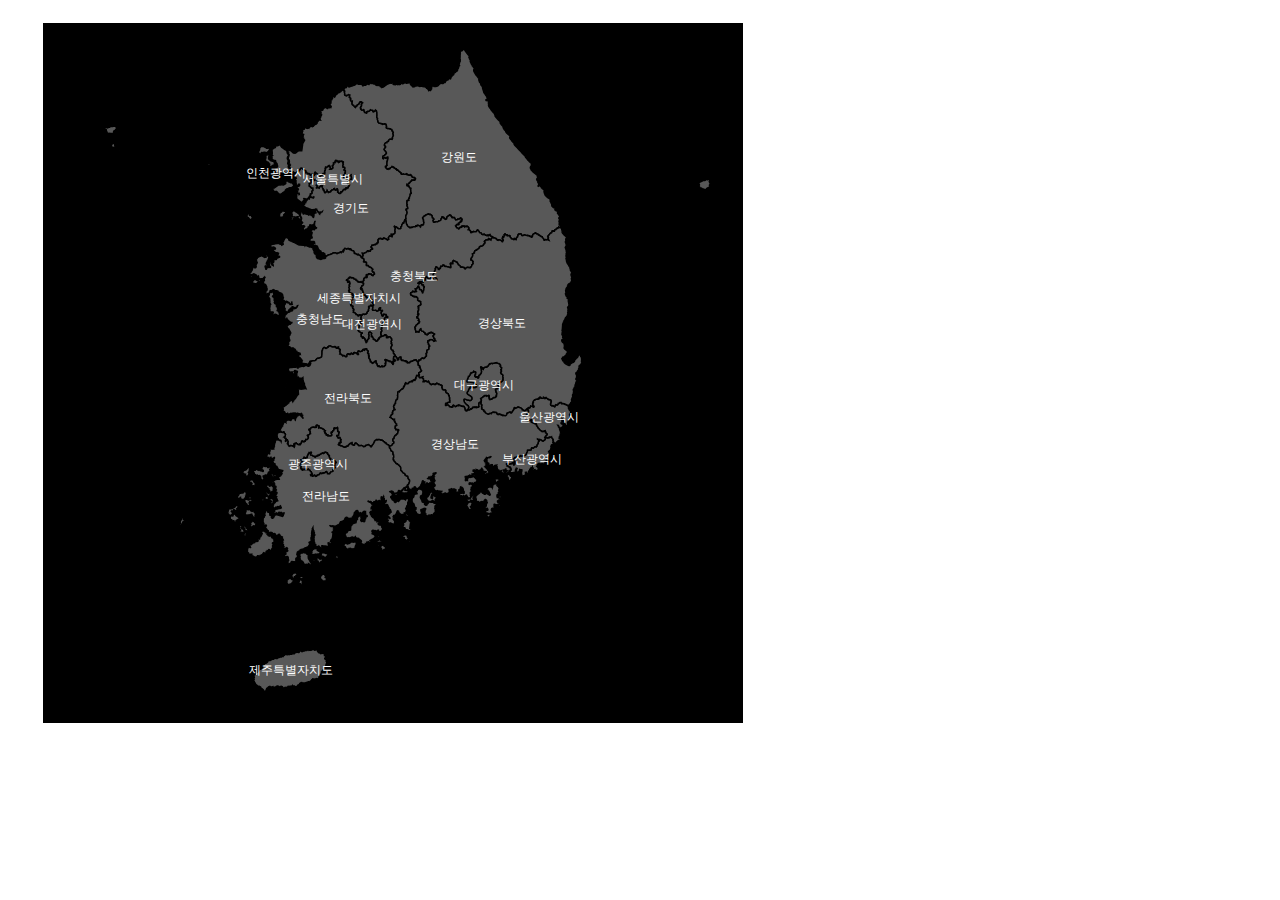
<file: index2.html>
<!DOCTYPE html>
<html lang="en" dir="ltr">
  <head>
    <meta charset="utf-8" />
    <title>koreaMap</title>
    <link rel="stylesheet" href="css/korea.css" />
  </head>
  <script src="https://d3js.org/d3.v7.min.js"></script>
  <script type="text/javascript" src="js/d3.js"></script>
  <script type="text/javascript" src="js/korea.js"></script>
  <body>
    <div id="container"></div>
  </body>
</html>
</file>
<file: css/korea.css>
#container {
  width: 700px;
  min-height: 700px;
  float: left;
  margin: 15px 35px;
}
#states path {
  fill: #585858;
  stroke: #000000;
  stroke-width: 1.5px;
}

#states path:hover {
  fill: #009300;
}

#states .active {
  fill: #00b700;
}

#states .activeDetail {
  fill: #00b700;
}

#states path {
  cursor: pointer;
}

#states text {
  cursor: pointer;
  font-size: 12px;
  fill: #fff;
}
</file>
